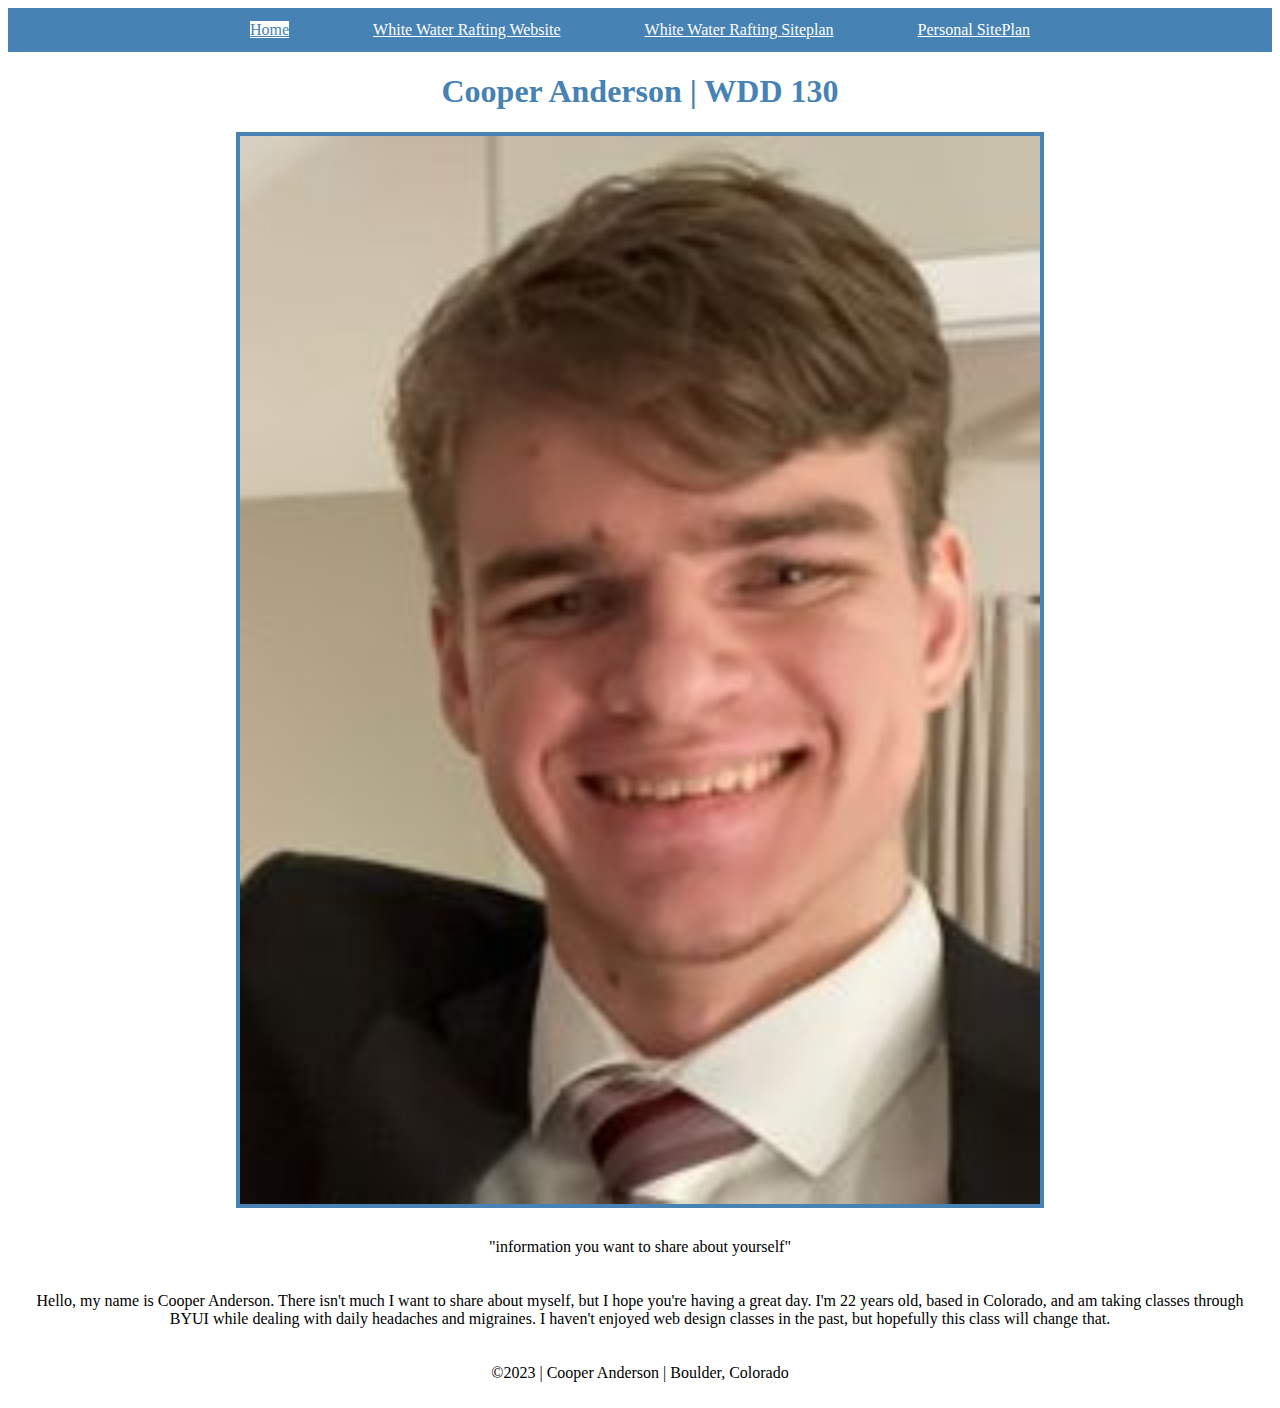
<file: index.html>
<!DOCTYPE html>
<html lang="en-US">
    <head>
        <meta charset="utf-8">
        <meta name="viewport" content="width=device-width, initial-scale=1.0">
        <link rel="stylesheet" href="css/style.css" />
        <title>Cooper Anderson | WDD 130</title>
    </head>
    <body>
        <header>
            <nav>
                <a id="active" href="#">Home</a>
                <a href="wwr/">White Water Rafting Website</a>
                <a href="wwr/site-plan-rafting.html">White Water Rafting Siteplan</a>
                <a href="best-2022/site-plan.html">Personal SitePlan</a>
            </nav>
        </header>
        <main>
            <h1>Cooper Anderson | WDD 130</h1>
            <img src="images/profile.jpg" alt="Cooper Anderson" width="200">
            <p>
                "information you want to share about yourself"
            </p>
            <p>
                Hello, my name is Cooper Anderson. There isn't much I want to share about myself, but I hope you're having a great day. I'm 22 years old, based in Colorado, and am taking classes through BYUI while dealing with daily headaches and migraines. I haven't enjoyed web design classes in the past, but hopefully this class will change that.
            </p>
        </main>
        <footer>
            <p>
                ©2023 | Cooper Anderson | Boulder, Colorado 
            </p>
        </footer>
    </body>
</html>
</file>
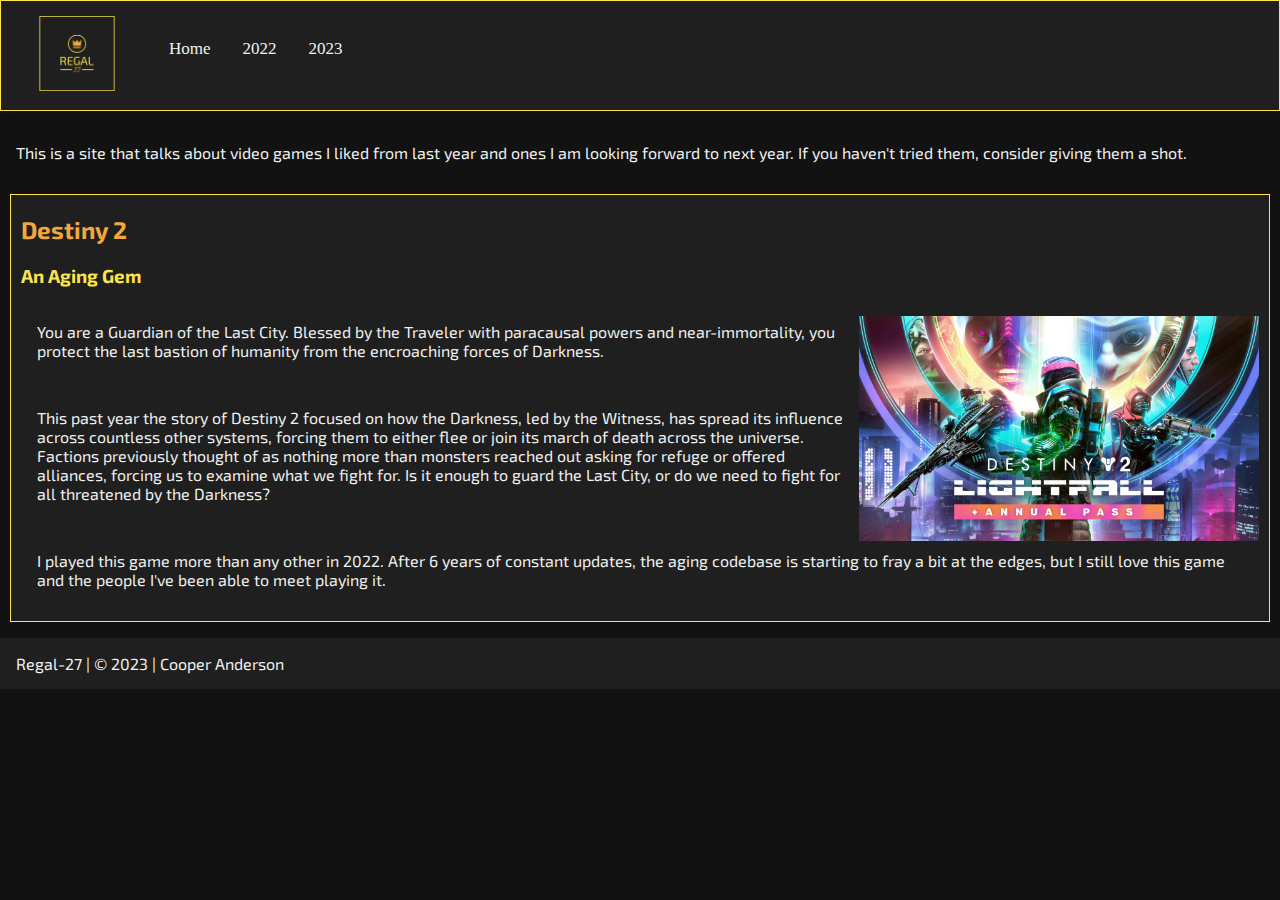
<file: best-2022/index.html>
<!DOCTYPE html>
<html lang="en-us">
  <head>
    <meta charset="utf-8">
    <title>Main Page</title>
    <link type="text/css" rel="stylesheet" href="styles/style.css">
  </head>
<body>
    <div id="content">
    <header>
        <nav>
            <a id="logo_link" href="index.html">
                <img class="logo" src="images/regal-lowres.png" alt="Home">
            </a>
            <a href="#">Home</a>
            <a href="2022.html">2022</a>
            <a href="2023.html">2023</a>
          </nav>
    </header>
    <main>
        <div id="introduction">
            <p>
                This is a site that talks about video games I liked from last year and ones I am looking forward to next year. If you haven't tried them, consider giving them a shot.
            </p>
        </div>
        <section class="feature">
            <h2>Destiny 2</h2>
            <h3>An Aging Gem</h3>
                <img class="feature_img_odd" src="images/lightfall.jpg" alt="Destiny 2" width=400>
                <p>You are a Guardian of the Last City. Blessed by the Traveler with paracausal powers and near-immortality, you protect the last bastion of humanity from the encroaching forces of Darkness.</p>
                <p>This past year the story of Destiny 2 focused on how the Darkness, led by the Witness, has spread its influence across countless other systems, forcing them to either flee or join its march of death across the universe. Factions previously thought of as nothing more than monsters reached out asking for refuge or offered alliances, forcing us to examine what we fight for. Is it enough to guard the Last City, or do we need to fight for all threatened by the Darkness?</p>
                <p>I played this game more than any other in 2022. After 6 years of constant updates, the aging codebase is starting to fray a bit at the edges, but I still love this game and the people I've been able to meet playing it.</p>
                <span class="clear"></span>
        </section>
    </main>
    <footer>
        <p>Regal-27 | &copy; 2023 | Cooper Anderson</p>
    </footer>
    </div>
</body>
  </html>
</file>
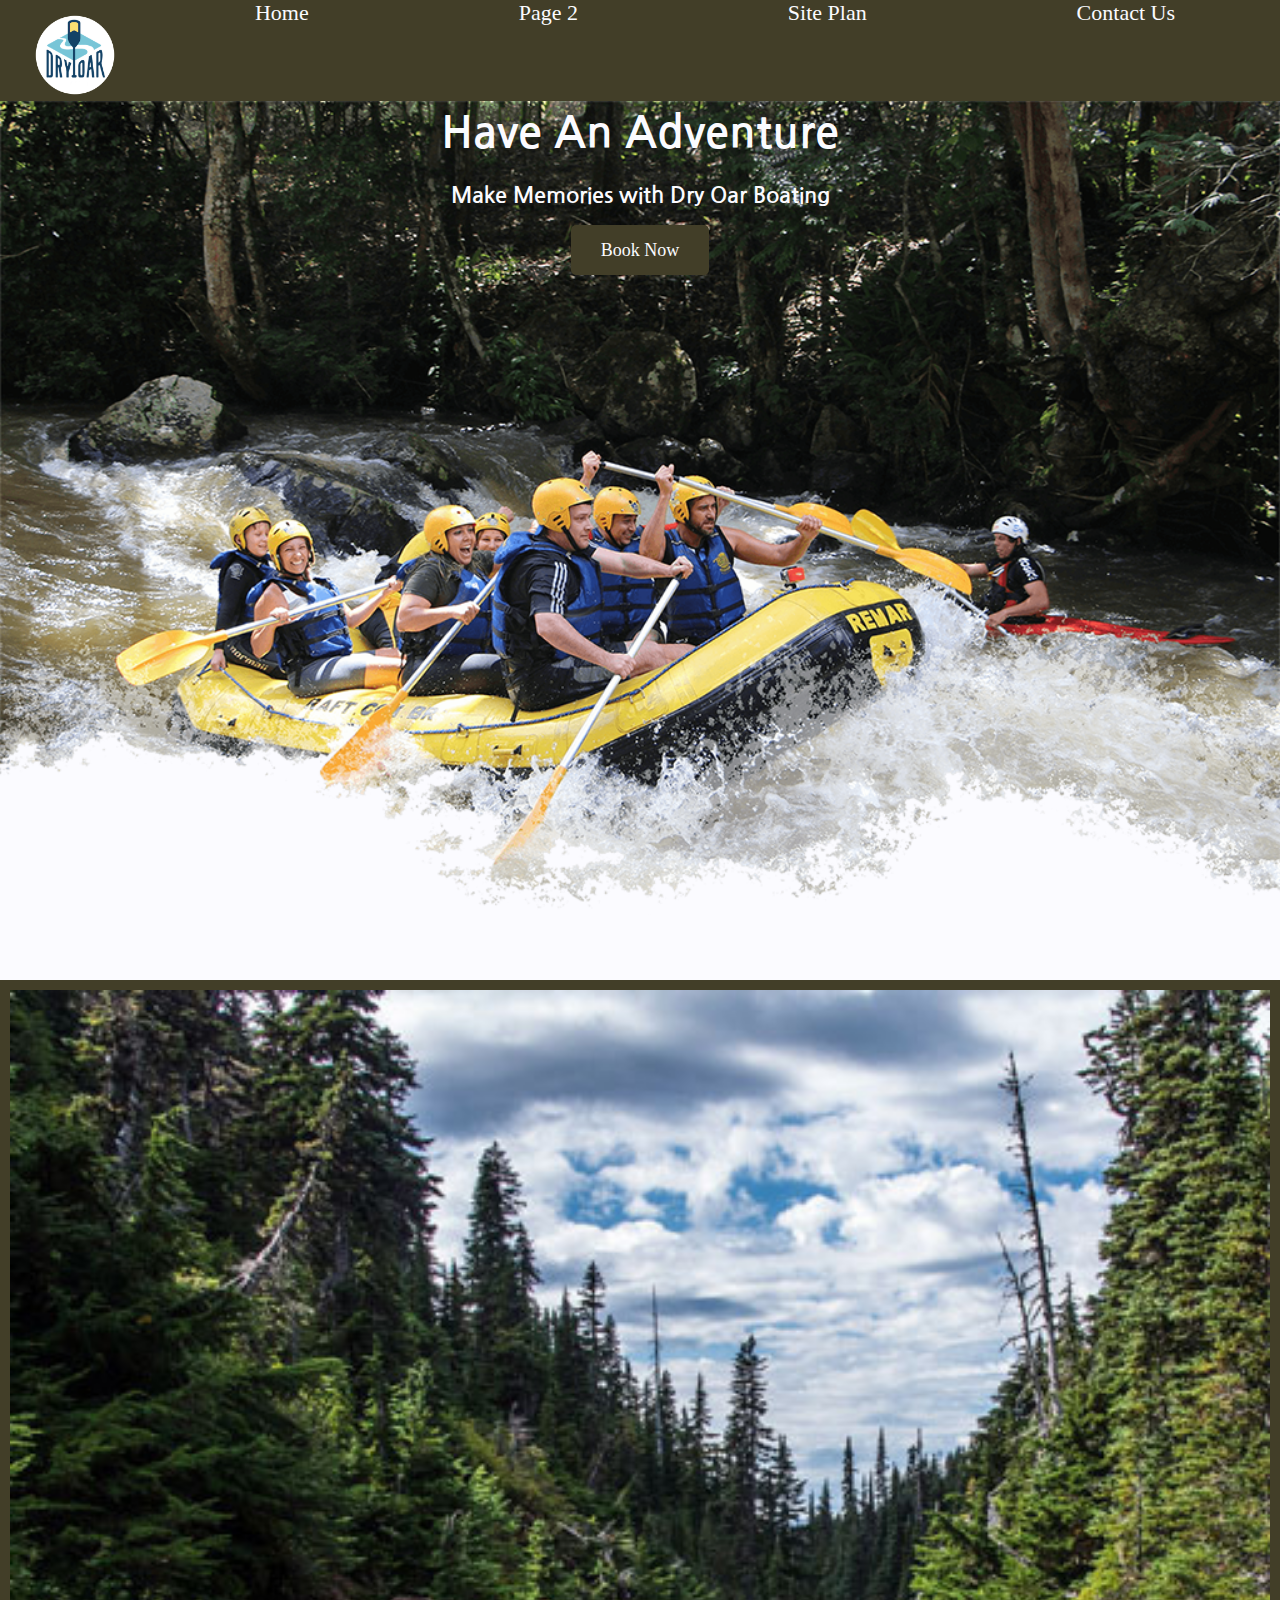
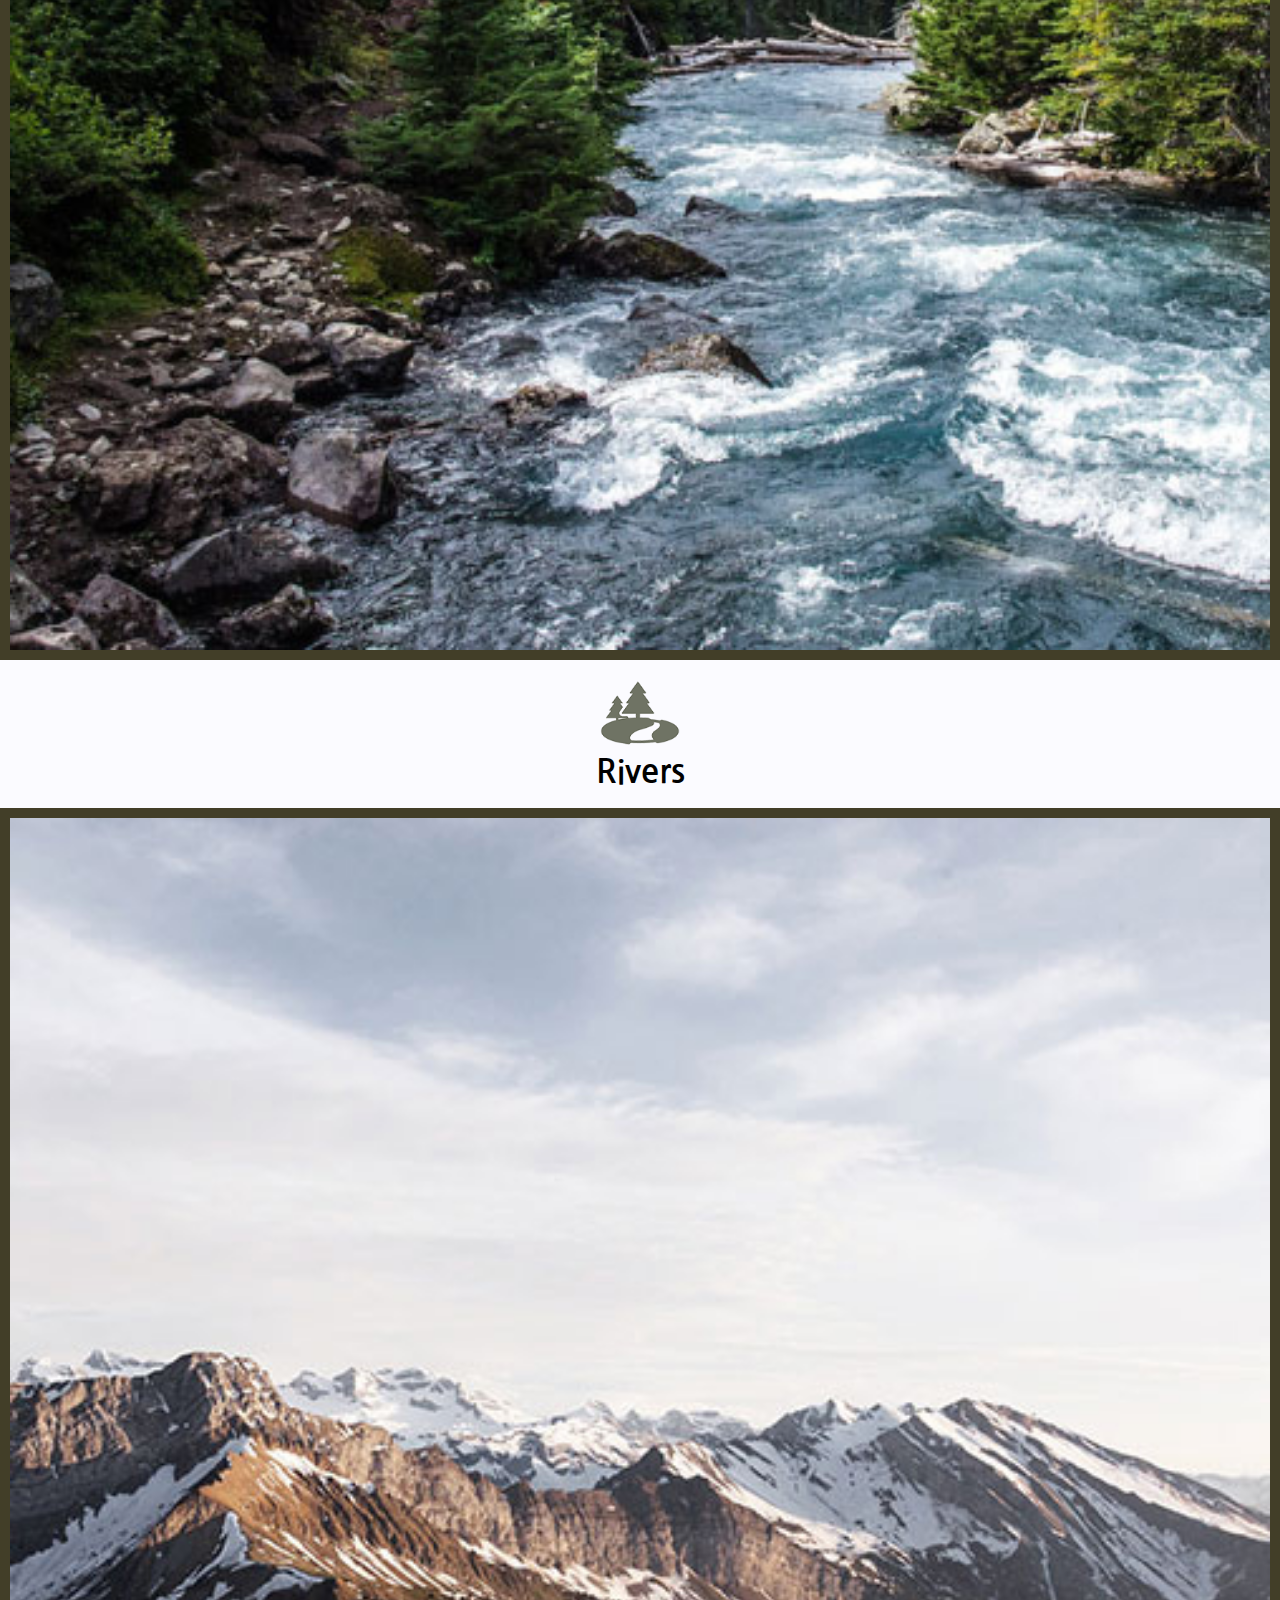
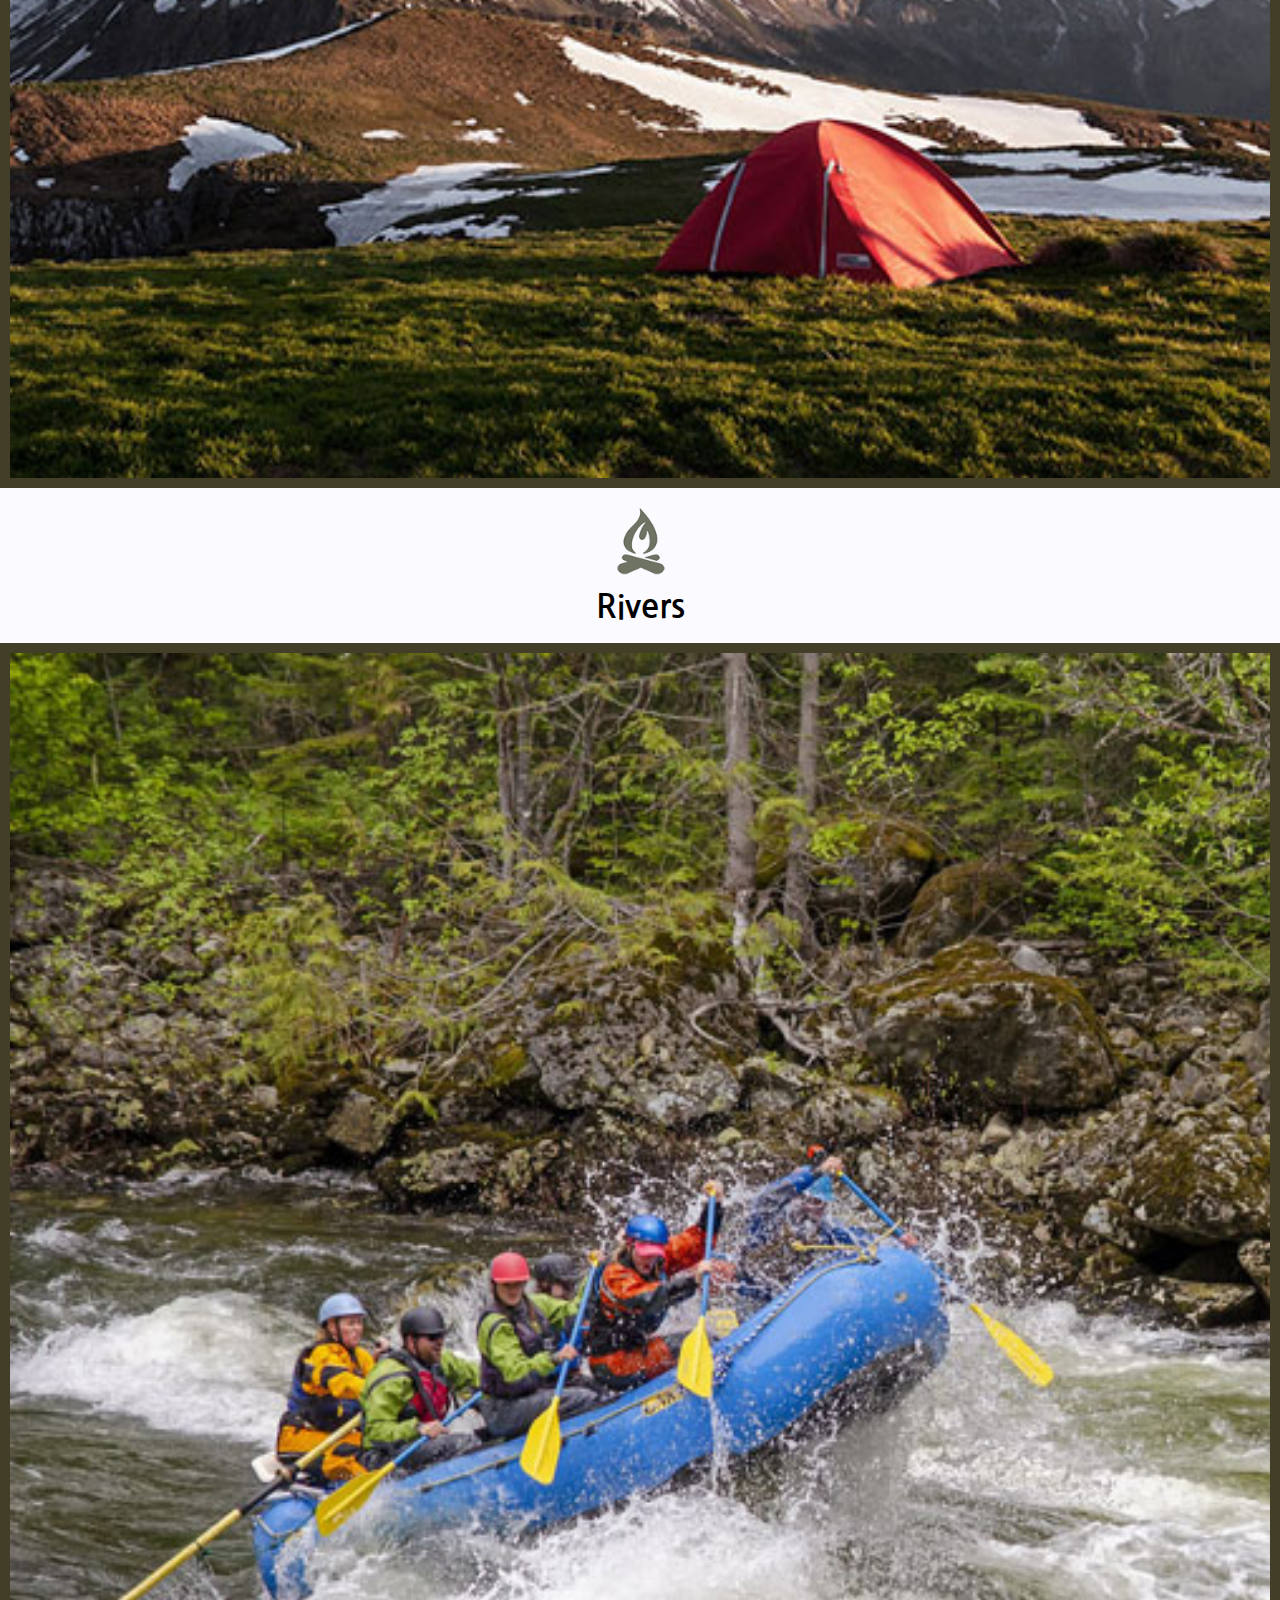
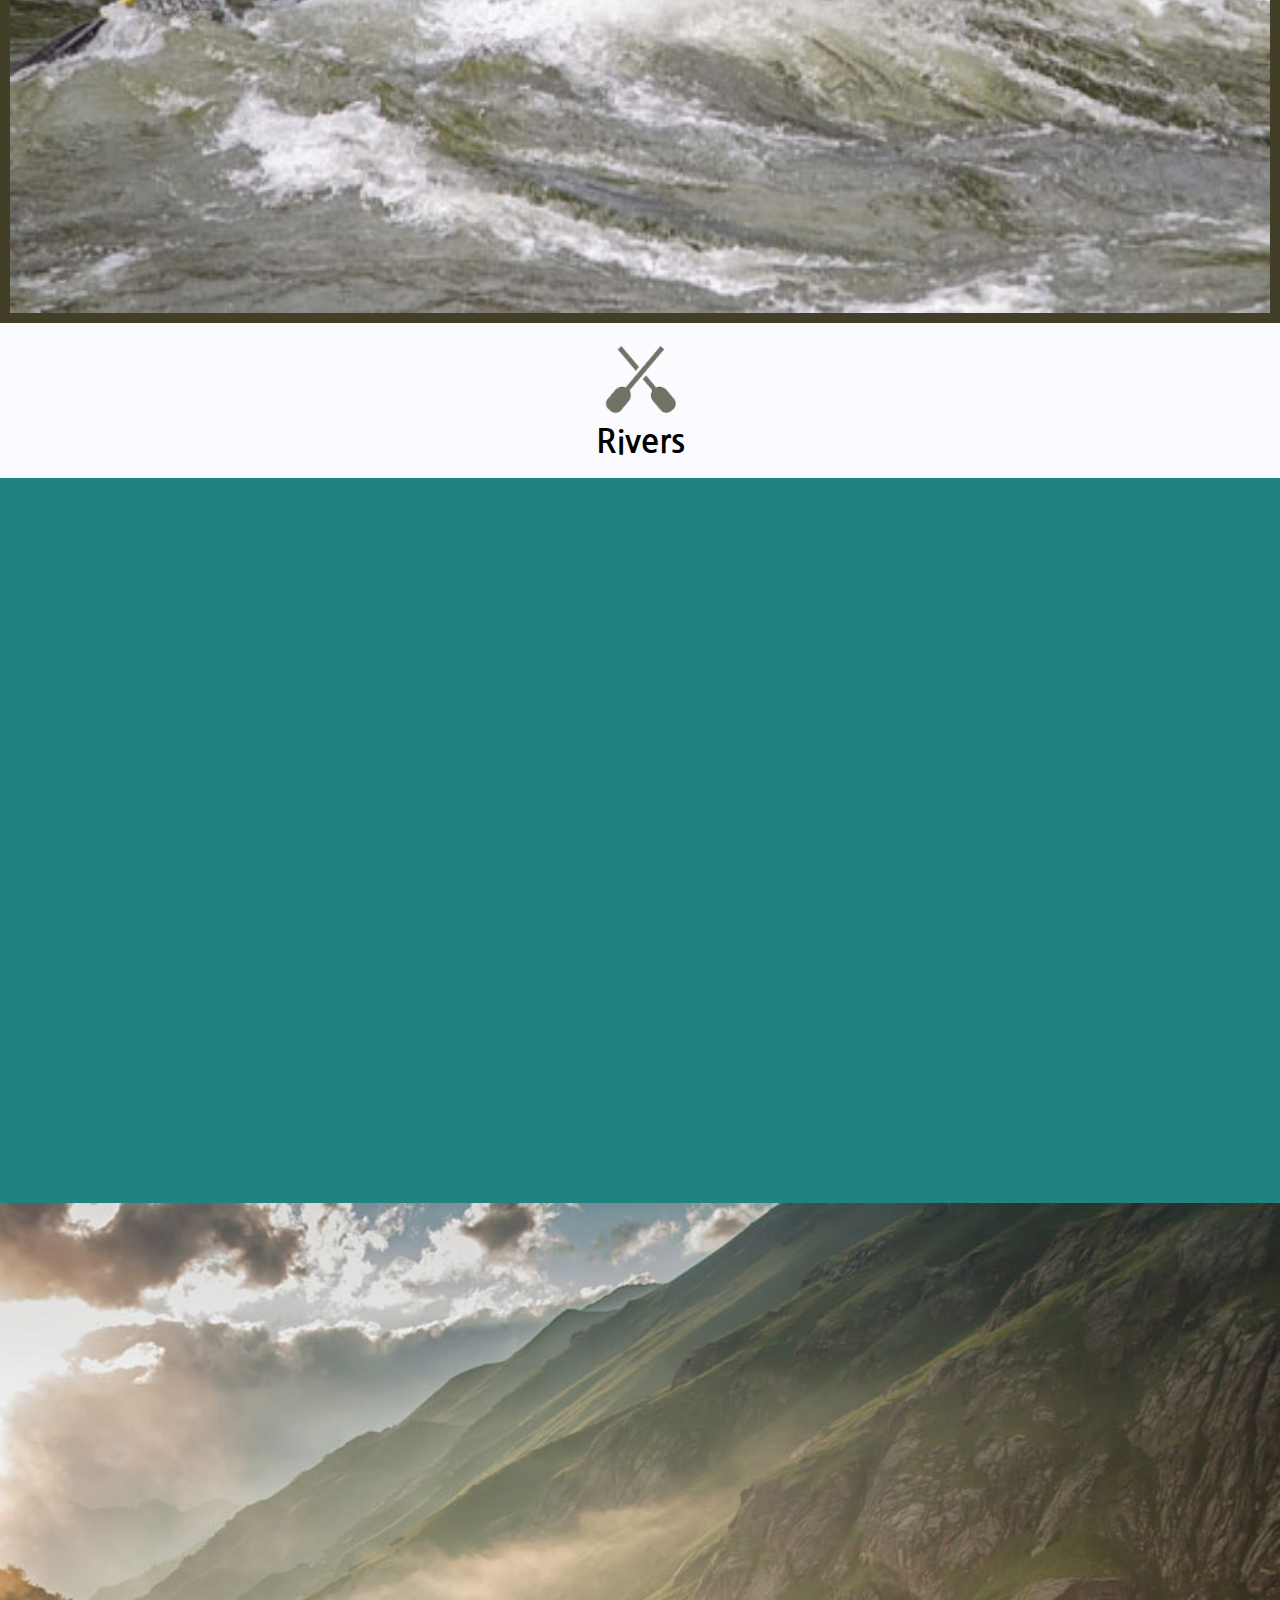
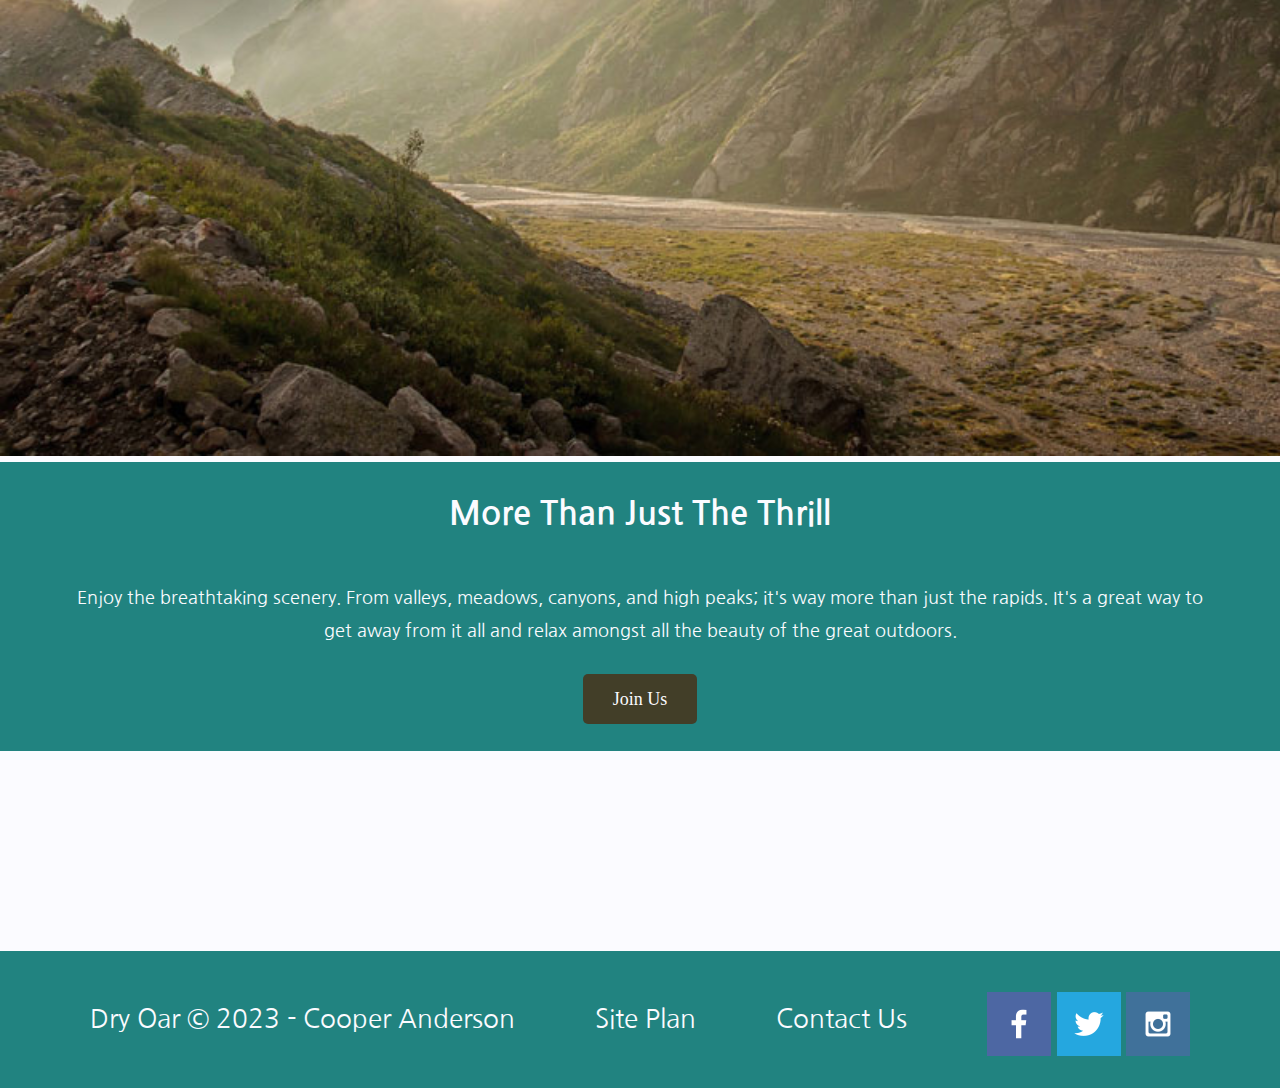
<file: wwr/index.html>
<!DOCTYPE html>
<html lang="en">
<head>
    <meta charset="UTF-8">
    <meta name="viewport" content="width=device-width, initial-scale=1.0">
    <title>Whitewater Rafting Vacations | Dry Oar Boating | Home</title>
    <link rel="stylesheet" href="styles/style.css">
</head>
    <body>
        <div id="content">
            <header>
                <a id="logo_link" href="index.html">
                    <img class="logo" src="images/logo.png" alt="Dry Oar Boating Logo">
                </a>
                <nav>
                    <a href="index.html">Home</a>
                    <a href="#">Page 2</a>
                    <a href="site-plan-rafting.html">Site Plan</a>
                    <a href="contact-us.html">Contact Us</a>
                </nav>
            </header>
            <div id="hero">
                <div id="hero-box">
                    <img id="hero-img" src="images/hero.png" alt="White Water Rafters">
                </div>
                <section id="hero-msg">
                    <h1 class="home-title">Have An Adventure</h1>
                    <h4>Make Memories with Dry Oar Boating</h4>
                    <div class="button-box">
                        <a class="contact" href="contact-us.html">Book Now</a>
                    </div>
                </section>
            </div>
            <main id="home-grid">
                <section class="rivers-card">
                    <img class="card-img" src="images/rivers.jpg" alt="forest surrounding river">
                    <img class="icon" src="images/river_icon.png" alt="river icon">
                    <h2>Rivers</h2>
                </section>
                <section class="camping-card">
                    <img class="card-img" src="images/camping.jpg" alt="tent">
                    <img class="icon" src="images/fire_icon.png" alt="river icon">
                    <h2>Rivers</h2>
                </section>
                <section class="rapids-card">
                    <img class="card-img" src="images/rapids.jpg" alt="rapids in a river">
                    <img class="icon" src="images/oars.png" alt="river icon">
                    <h2>Rivers</h2>
                </section>
                <div id="background"></div>
                <img class="mountains" src="images/mountains.jpg" alt="mountains">
                <section class="msg">
                    <h2>More Than Just The Thrill</h2>
                    <p>Enjoy the breathtaking scenery. From valleys, meadows, canyons, and high peaks; it's way more than just the rapids. It's a great way to get away from it all and relax amongst all the beauty of the great outdoors.</p>
                    <a class="join" href="rivers.html">Join Us</a>
                </section>
            </main>
            <footer>
                <p>Dry Oar &copy; 2023 - Cooper Anderson</p>
                <p><a href="site-plan-rafting.html">Site Plan</a></p>
                <p><a href="contact-us.html">Contact Us</a></p>
                <div class="social">
                    <a href="https://facebook.com" target="_blank">
                        <img src="images/facebook.png" alt="fb icon">
                    </a>
                    <a href="https://twitter.com" target="_blank">
                        <img src="images/twitter.png" alt="twitter icon">
                    </a>
                    <a href="https://instagram.com" target="_blank">
                        <img src="images/instagram.png" alt="instagram icon">
                    </a>
                </div>
            </footer>
        </div>
    </body>
</html>
</file>
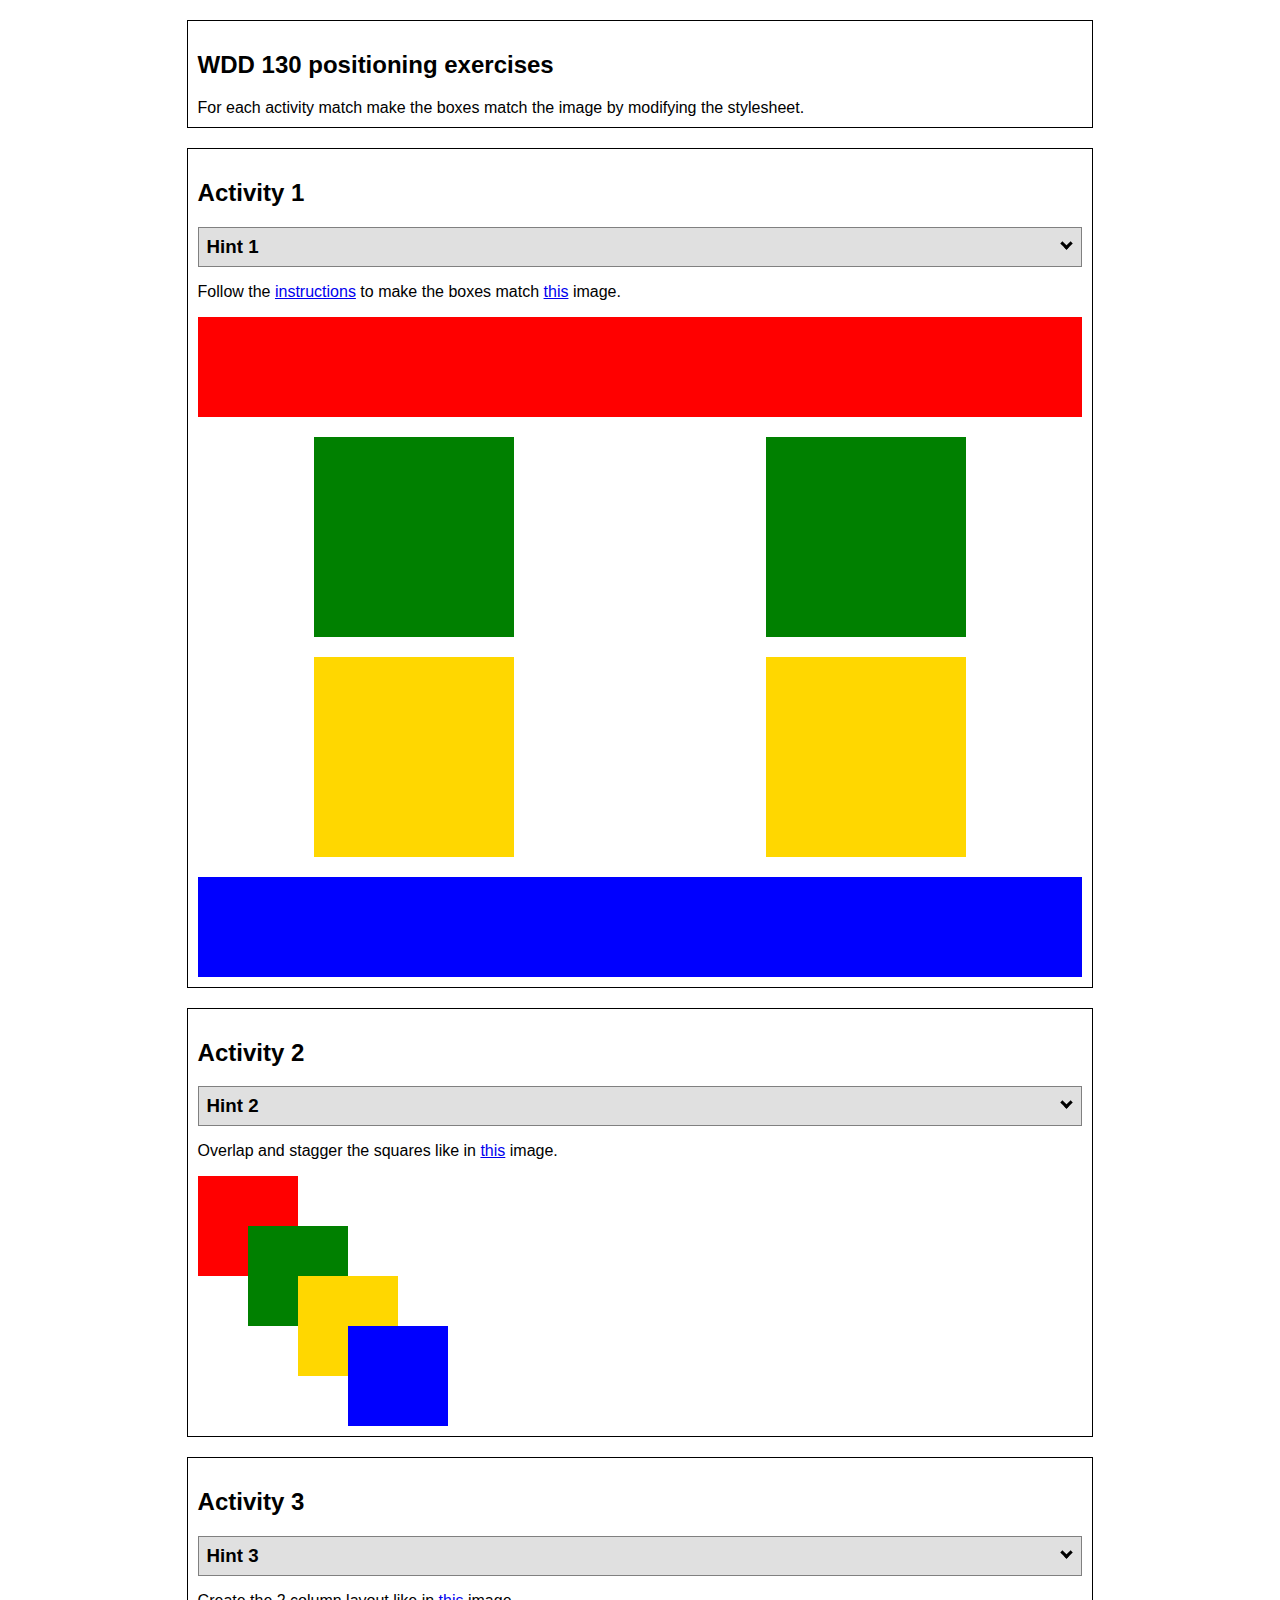
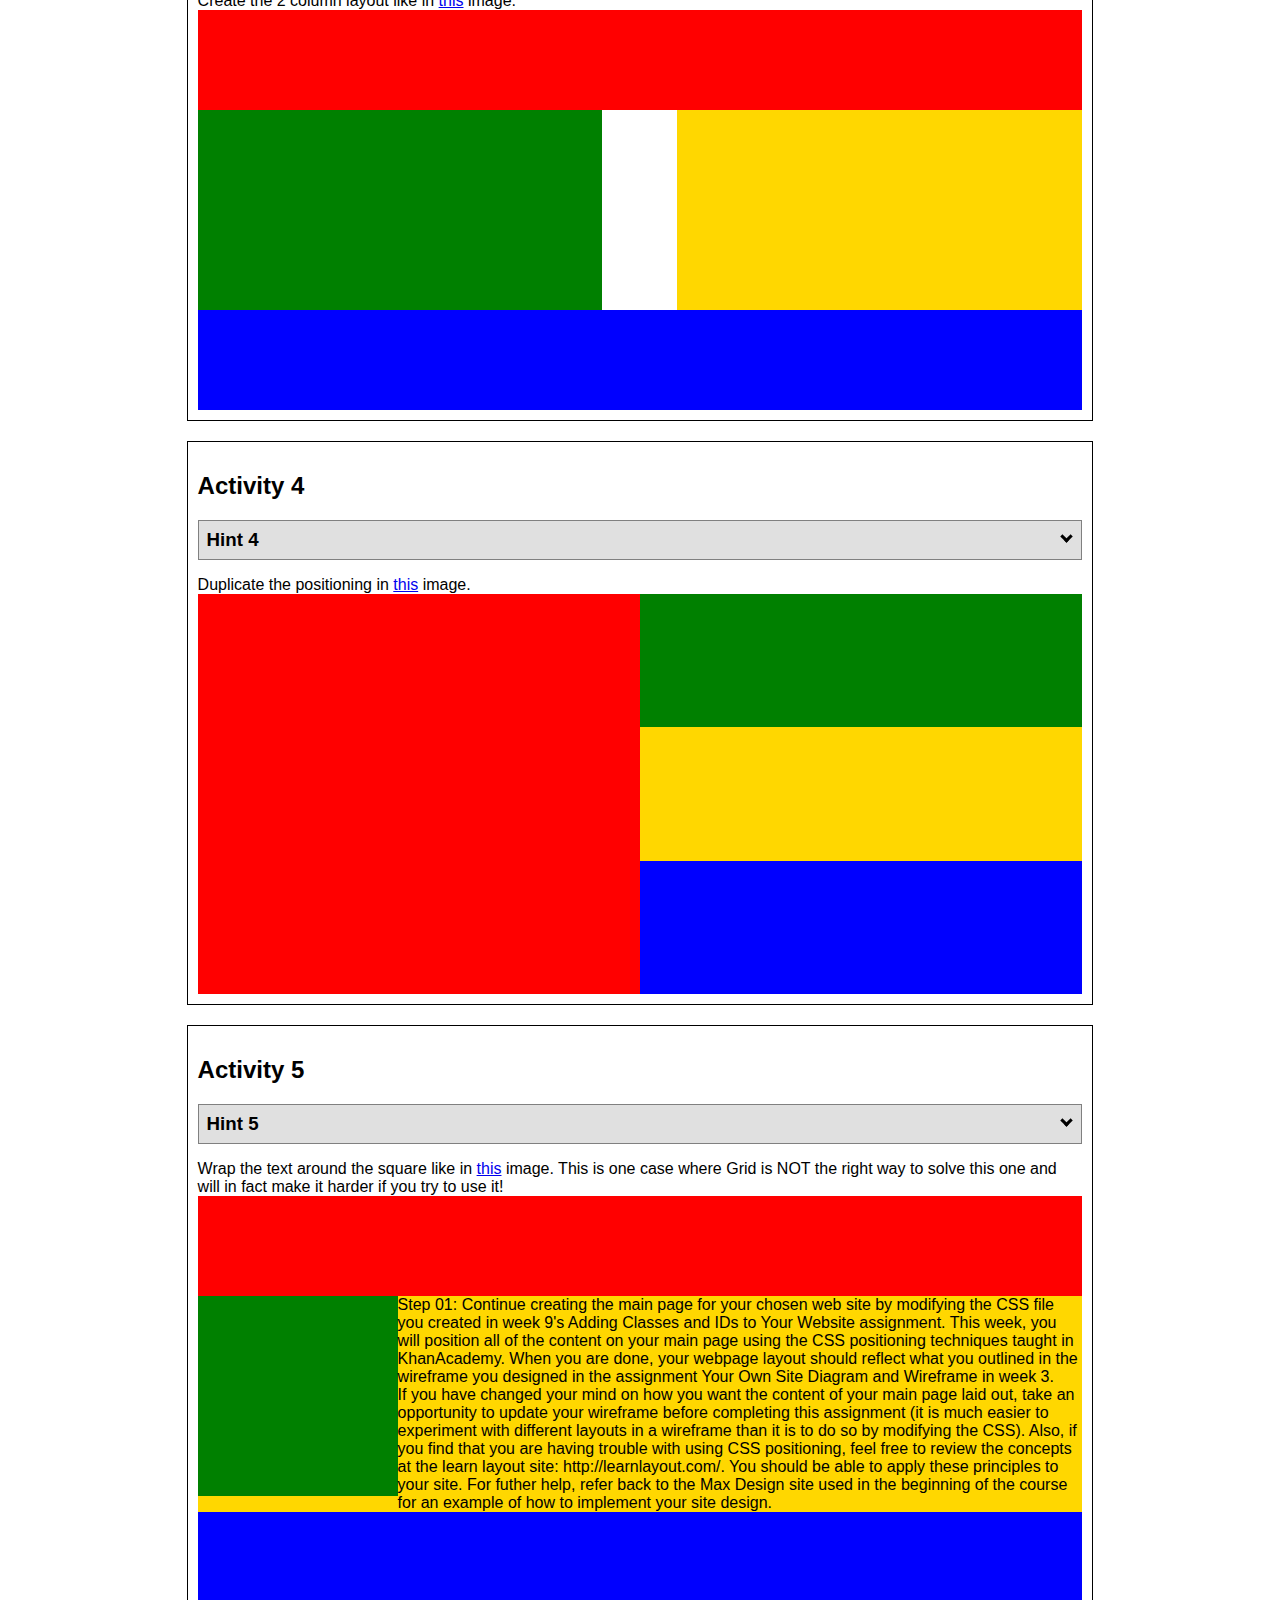
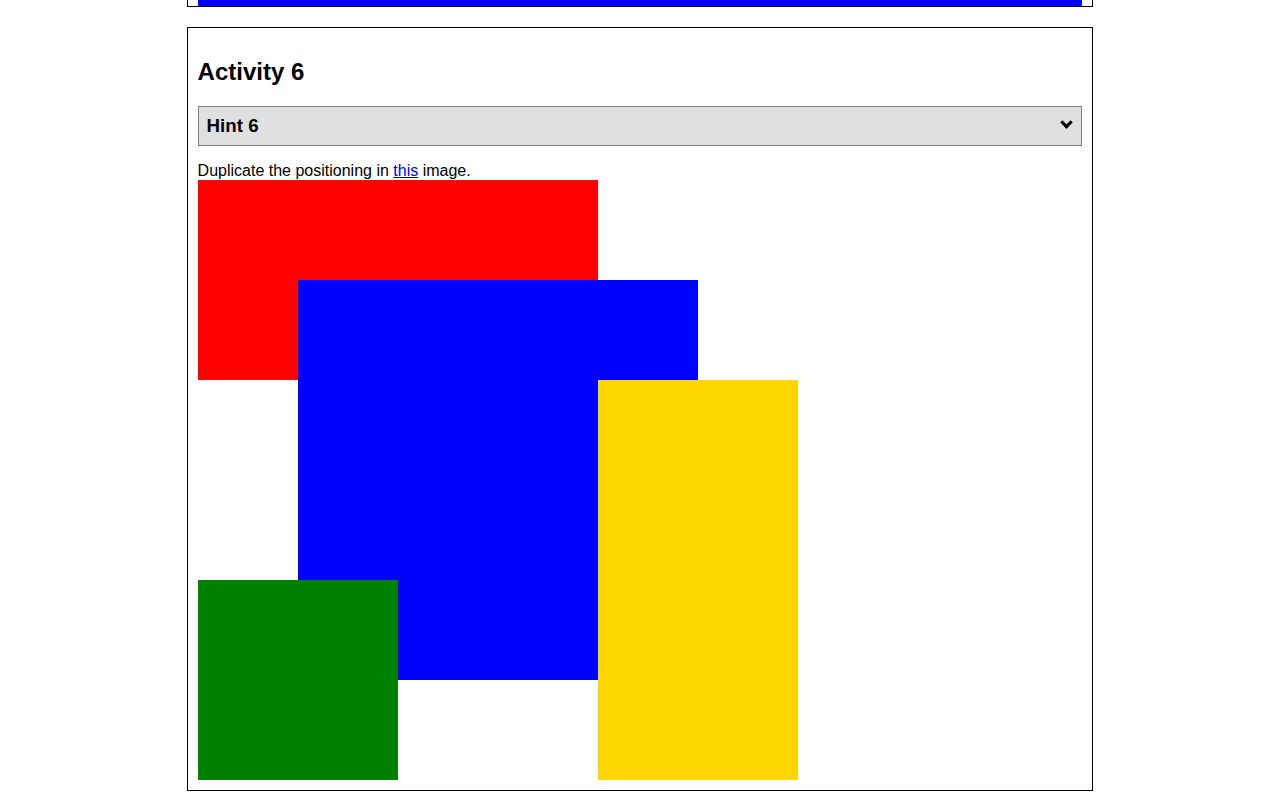
<file: positioning.html>
<!DOCTYPE html>
<html lang="en">
  <head>
    <!-- HTML - Name: positioning.html -->
    <title>Positioning Activity</title>
    <link rel="stylesheet" type="text/css" href="positionstyles.css" />
  </head>
  <body>
    <div class="activity">
      <h2>WDD 130 positioning exercises</h2>
      For each activity match make the boxes match the image by modifying the stylesheet.</div>
    <div class="activity">
      <h2>Activity 1</h2>
      <section class="hint"><input type="checkbox" ><i></i> <h3>Hint 1</h3><div><p>Check out the <a href="https://byui-wdd.github.io/wdd130/activities/w06-css-positioning.html" target="_blank">activity instructions</a> in Ilearn!</p></div></section>
      <p>Follow the <a href="https://byui-wdd.github.io/wdd130/activities/w06-css-positioning.html" target="_blank">instructions</a> to make the boxes match  <a href="https://byui-wdd.github.io/wdd130/images/example1.png" target="_blank">this</a> image.</p>
      <div class="content1" >
        <div class="red1" ></div>
        <div class="green1" ></div>
        <div class="green1" ></div>
        <div class="yellow1"></div>
        <div class="yellow1"></div>
        <div class="blue1"></div>
      </div>
    </div>
    <div class="activity">
      <h2>Activity 2</h2>
      <section class="hint"><input type="checkbox" > <h3>Hint 2</h3><i></i><div>
      <ul>
      <li>grid-template-columns: 50px 50px 50px 50px 50px </li></ul></div></section>
      <p>Overlap and stagger the squares like in <a href="https://byui-wdd.github.io/wdd130/images/example2.png" target="_blank">this</a> image.</p>
      <div class="content2" >
        <div class="red2" ></div>
        <div class="green2" ></div>
        <div class="yellow2"></div>
        <div class="blue2"></div>
      </div>
    </div>
    <div class="activity">
      <h2>Activity 3</h2>
      <section class="hint"><input type="checkbox" > <h3>Hint 3</h3><i></i><div><p>This one is going to be best solved with CSS Grid. Remember to make the boxes the right width first...then start moving them around. </p><h4>Properties used:</h4><ul><li>display:grid;</li><li>grid-template-columns:</li><li>grid-column-gap:</li>
        <li>grid-column:</li>  </ul></div></section>
      Create the 2 column layout like in <a href="https://byui-wdd.github.io/wdd130/images/example3.png" target="_blank">this</a>  image.
      <div class="content3" >
        <div class="red3" ></div>
        <div class="green3" ></div>
        <div class="yellow3"></div>
        <div class="blue3"></div>
      </div>
    </div>
    <div class="activity">
      <h2>Activity 4</h2>
      <section class="hint"><input type="checkbox" > <h3>Hint 4</h3><i></i><div><p>For the others we have been primarily concerned with width. For this one you will need to adjust height as well. </p><h4>Properties used:</h4><ul><li>display:grid;</li><li>grid-template-columns:</li><li>grid-row:</li></ul></div></section>
      Duplicate the positioning in <a href="https://byui-wdd.github.io/wdd130/images/example4.png" target="_blank">this</a> image. 
      <div class="content4" >
        <div class="red4" ></div>
        <div class="green4" ></div>
        <div class="yellow4"></div>
        <div class="blue4"></div>
      </div>
    </div>

    <div class="activity">
      <h2>Activity 5</h2>
      <section class="hint"><input type="checkbox" > <h3>Hint 5</h3><i></i><div><p>Grid is <strong>not</strong> the right way to do this.  In fact there is only one way to really do that...and that is with float. Remember that we float the thing we want the text to wrap around.  Also remember to start by making all the shapes the right size and shape.</p><h4>Properties used:</h4><ul><li>float: left;</li></ul></div></section>
      Wrap the text around the square like in <a href="https://byui-wdd.github.io/wdd130/images/example5.png" target="_blank">this</a> image. This is one case where Grid is NOT the right way to solve this one and will in fact make it harder if you try to use it!
      <div class="content5" >
        <div class="red5" ></div>
        <div class="green5" ></div>
        <div class="yellow5">Step 01: Continue creating the main page for your chosen web site by modifying the CSS file you created in week 9's Adding Classes and IDs to Your Website assignment. This week, you will position all of the content on your main page using the CSS positioning techniques taught in KhanAcademy. When you are done, your webpage layout should reflect what you outlined in the wireframe you designed in the assignment Your Own Site Diagram and Wireframe in week 3. <br />
          If you have changed your mind on how you want the content of your main page laid out, take an opportunity to update your wireframe before completing this assignment (it is much easier to experiment with different layouts in a wireframe than it is to do so by modifying the CSS). Also, if you find that you are having trouble with using CSS positioning, feel free to review the concepts at the learn layout site: http://learnlayout.com/. You should be able to apply these principles to your site. For futher help, refer back to the Max Design site used in the beginning of the course for an example of how to implement your site design.</div>
        <div class="blue5"></div>
      </div>
    </div>
    <div class="activity">
      <h2>Activity 6</h2>
      <section class="hint"><input type="checkbox" > <h3>Hint 6</h3><i></i><div><p>This one is all about visualizing the grid behind the layout. If you are having a hard time doing that first: all the sizes are even multiples of 100, and second here is another example with the lines drawn: <a href="https://byui-wdd.github.io/wdd130/images/example6-hint.png" target="_blank">example 6 with lines</a>. For this one you will find it easiest if you use px for the column width. You can also use <kbd>z-index</kbd> to control the element layering.    </p><h4>Properties used:</h4><ul><li>display:grid;</li><li>grid-template-columns:</li><li>grid-column:</li><li>grid-row:</li><li><a href="https://www.w3schools.com/cssref/pr_pos_z-index.asp" target="_blank">z-index:</a></li></ul></div></section>
      Duplicate the positioning in <a href="https://byui-wdd.github.io/wdd130/images/example6.png" target="_blank">this</a> image.
      <div class="content6" >
        <div class="red6" ></div>
        <div class="green6" ></div>
        <div class="yellow6"></div>
        <div class="blue6"></div>
      </div>
    </div>
  </body>
</html>
</file>
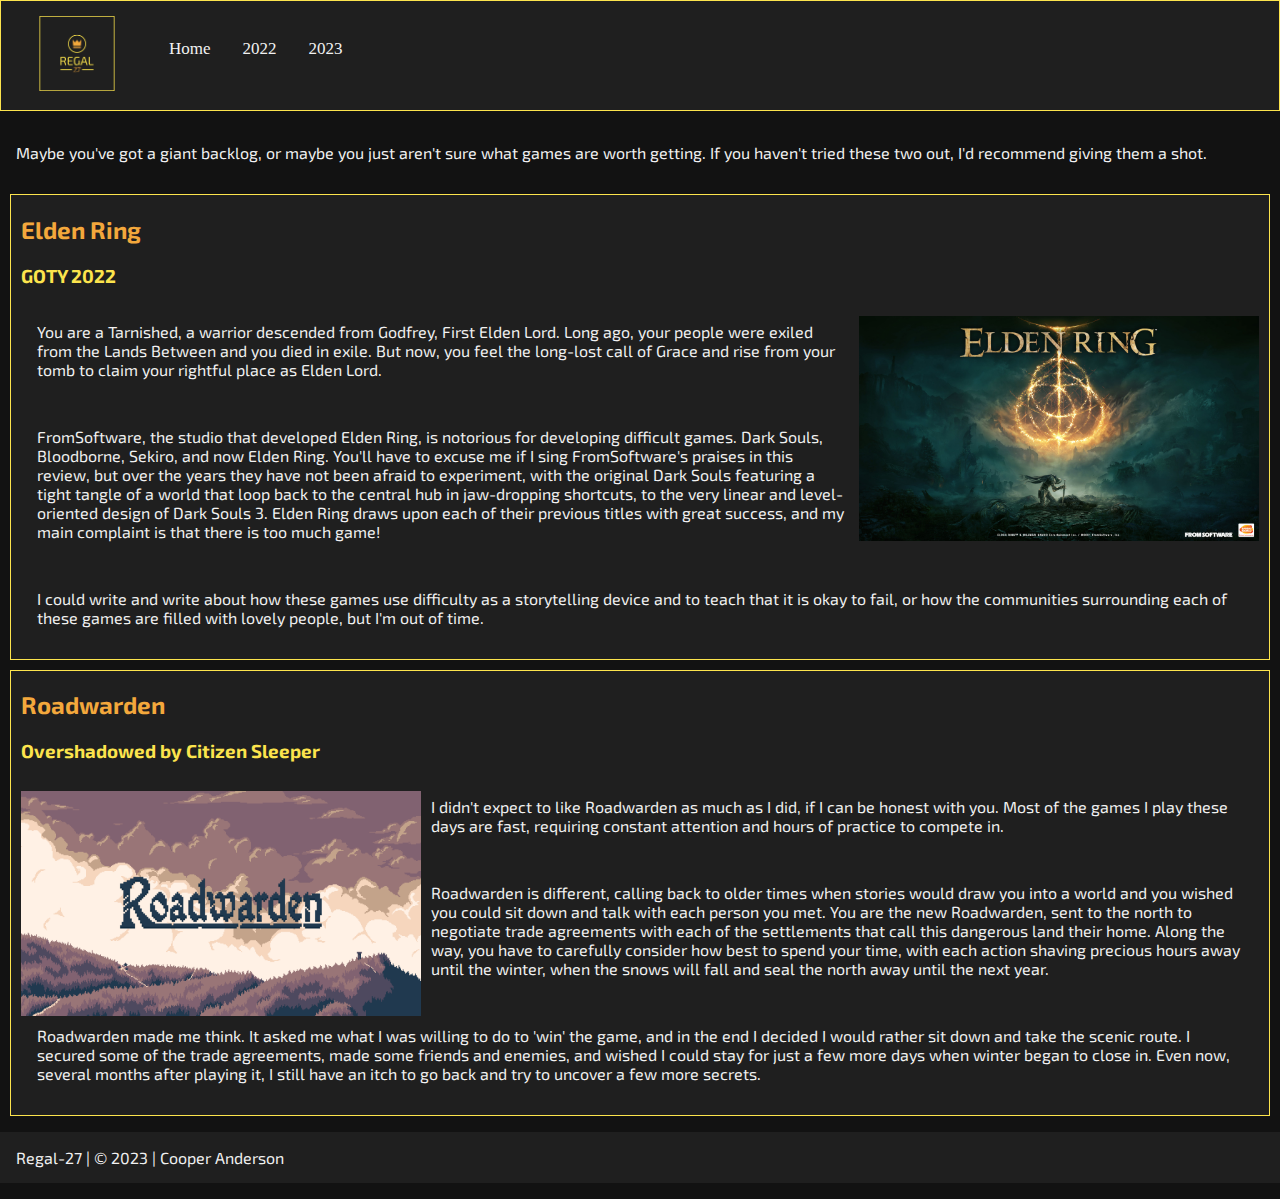
<file: best-2022/2022.html>
<!DOCTYPE html>
<html lang="en-us">
  <head>
    <meta charset="utf-8">
    <title>2022</title>
    <link type="text/css" rel="stylesheet" href="styles/style.css">
  </head>
<body>
    <div id="content">
    <header>
        <nav>
            <a id="logo_link" href="index.html">
                <img class="logo" src="images/regal-lowres.png" alt="Home">
            </a>
            <a href="index.html">Home</a>
            <a href="#">2022</a>
            <a href="2023.html">2023</a>
          </nav>
    </header>
    <main>
        <div id="introduction">
            <p>
                Maybe you've got a giant backlog, or maybe you just aren't sure what games are worth getting. If you haven't tried these two out, I'd recommend giving them a shot.
            </p>
        </div>
        <section class="feature">
            <h2>Elden Ring</h2>
            <h3>GOTY 2022</h3>
                <img class="feature_img_odd" src="images/elden_ring.jpg" alt="Elden Ring" width=400>
                <p>You are a Tarnished, a warrior descended from Godfrey, First Elden Lord. Long ago, your people were exiled from the Lands Between and you died in exile. But now, you feel the long-lost call of Grace and rise from your tomb to claim your rightful place as Elden Lord.</p>
                <p>FromSoftware, the studio that developed Elden Ring, is notorious for developing difficult games. Dark Souls, Bloodborne, Sekiro, and now Elden Ring. You'll have to excuse me if I sing FromSoftware's praises in this review, but over the years they have not been afraid to experiment, with the original Dark Souls featuring a tight tangle of a world that loop back to the central hub in jaw-dropping shortcuts, to the very linear and level-oriented design of Dark Souls 3. Elden Ring draws upon each of their previous titles with great success, and my main complaint is that there is too much game!</p>
                <p>I could write and write about how these games use difficulty as a storytelling device and to teach that it is okay to fail, or how the communities surrounding each of these games are filled with lovely people, but I'm out of time.</p>
                <span class="clear"></span>
        </section>
        <section class="feature">
            <h2>Roadwarden</h2>
            <h3>Overshadowed by Citizen Sleeper</h3>
                <img class="feature_img_even" src="images/roadwarden.png" alt="Roadwarden" width=400>
                <p>I didn't expect to like Roadwarden as much as I did, if I can be honest with you. Most of the games I play these days are fast, requiring constant attention and hours of practice to compete in.</p>
                <p>Roadwarden is different, calling back to older times when stories would draw you into a world and you wished you could sit down and talk with each person you met. You are the new Roadwarden, sent to the north to negotiate trade agreements with each of the settlements that call this dangerous land their home. Along the way, you have to carefully consider how best to spend your time, with each action shaving precious hours away until the winter, when the snows will fall and seal the north away until the next year.</p>
                <p>Roadwarden made me think. It asked me what I was willing to do to 'win' the game, and in the end I decided I would rather sit down and take the scenic route. I secured some of the trade agreements, made some friends and enemies, and wished I could stay for just a few more days when winter began to close in. Even now, several months after playing it, I still have an itch to go back and try to uncover a few more secrets.</p>
                <span class="clear"></span>
        </section>
    </main>
    <footer>
        <p>Regal-27 | &copy; 2023 | Cooper Anderson</p>
    </footer>
    </div>
</body>
  </html>
</file>
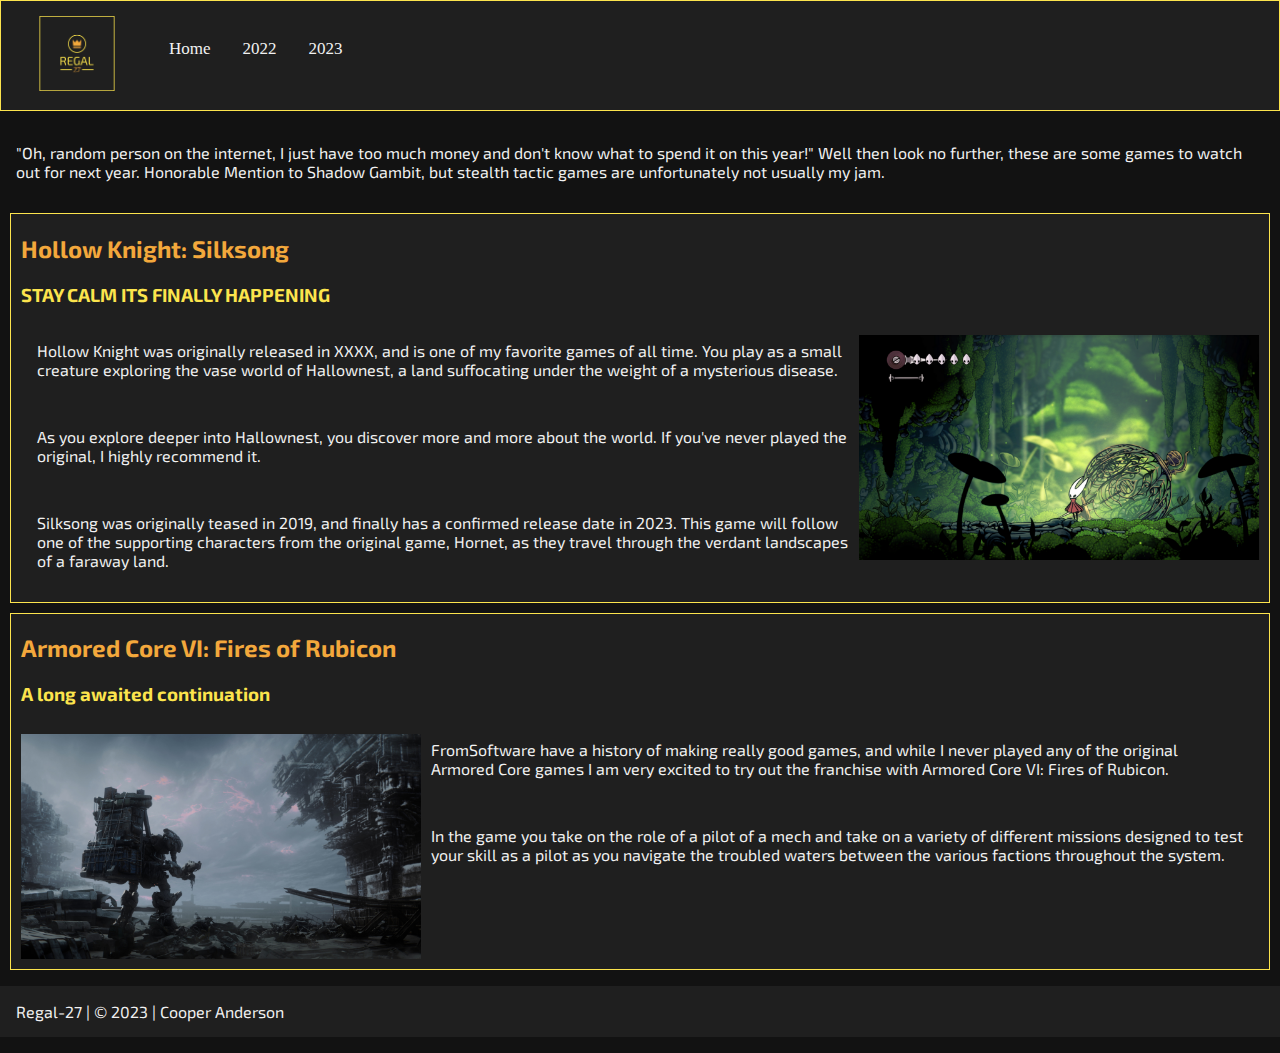
<file: best-2022/2023.html>
<!DOCTYPE html>
<html lang="en-us">
  <head>
    <meta charset="utf-8">
    <title>2023</title>
    <link type="text/css" rel="stylesheet" href="styles/style.css">
  </head>
<body>
    <div id="content">
    <header>
        <nav>
            <a id="logo_link" href="index.html">
                <img class="logo" src="images/regal-lowres.png" alt="Home">
            </a>
            <a href="index.html">Home</a>
            <a href="2022.html">2022</a>
            <a href="#">2023</a>
          </nav>
    </header>
    <main>
        <div id="introduction">
            <p>
                "Oh, random person on the internet, I just have too much money and don't know what to spend it on this year!" Well then look no further, these are some games to watch out for next year. Honorable Mention to Shadow Gambit, but stealth tactic games are unfortunately not usually my jam.
            </p>
        </div>
        <section class="feature">
            <h2>Hollow Knight: Silksong</h2>
            <h3>STAY CALM ITS FINALLY HAPPENING</h3>
                <img class="feature_img_odd" src="images/silksong.PNG" alt="Destiny 2" width=400>
                <p>Hollow Knight was originally released in XXXX, and is one of my favorite games of all time. You play as a small creature exploring the vase world of Hallownest, a land suffocating under the weight of a mysterious disease.</p>
                <p>As you explore deeper into Hallownest, you discover more and more about the world. If you've never played the original, I highly recommend it.</p>
                <p>Silksong was originally teased in 2019, and finally has a confirmed release date in 2023. This game will follow one of the supporting characters from the original game, Hornet, as they travel through the verdant landscapes of a faraway land.</p>
                <span class="clear"></span>
        </section>
        <section class="feature">
            <h2>Armored Core VI: Fires of Rubicon</h2>
            <h3>A long awaited continuation</h3>
                <img class="feature_img_even" src="images/ac_vi.jpg" alt="Roadwarden" width=400>
                <p>FromSoftware have a history of making really good games, and while I never played any of the original Armored Core games I am very excited to try out the franchise with Armored Core VI: Fires of Rubicon.</p>
                <p>In the game you take on the role of a pilot of a mech and take on a variety of different missions designed to test your skill as a pilot as you navigate the troubled waters between the various factions throughout the system.</p>
                <span class="clear"></span>
        </section>
    </main>
    <footer>
        <p>Regal-27 | &copy; 2023 | Cooper Anderson</p>
    </footer>
    </div>
</body>
  </html>
</file>
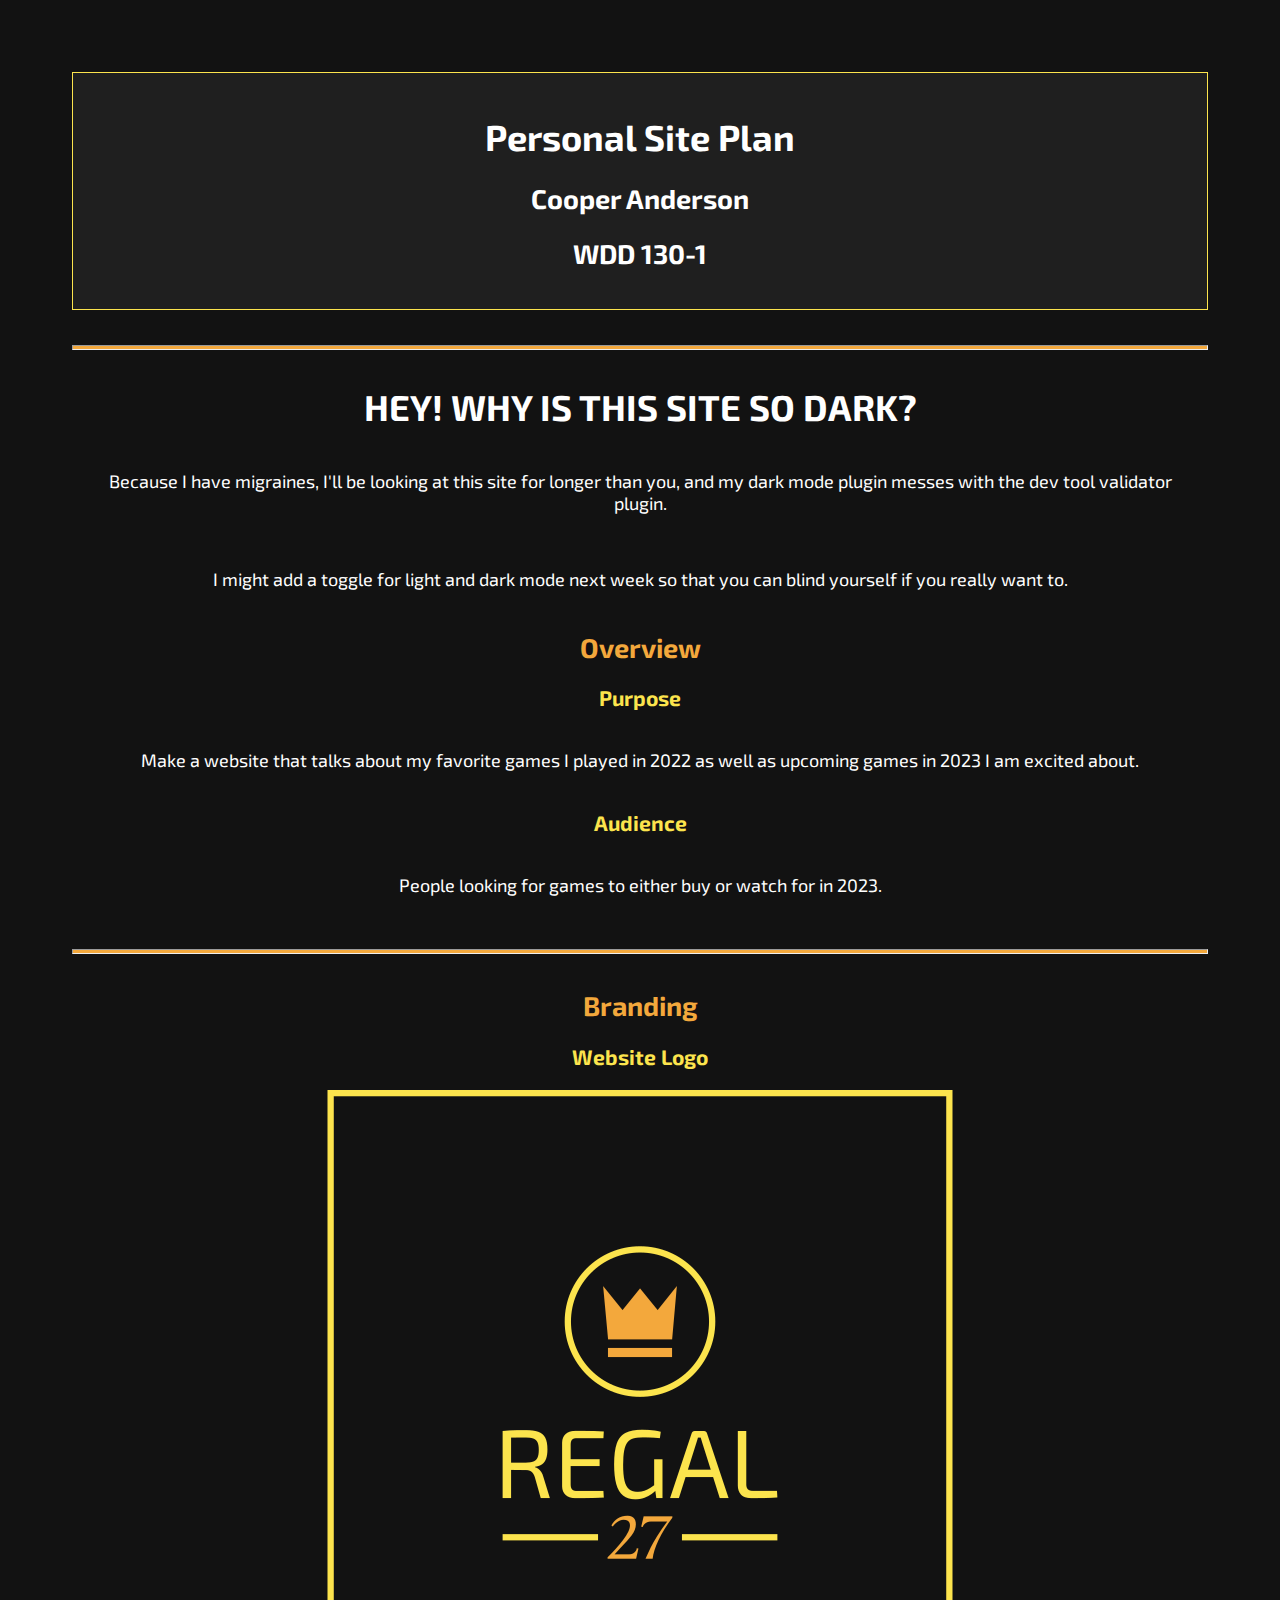
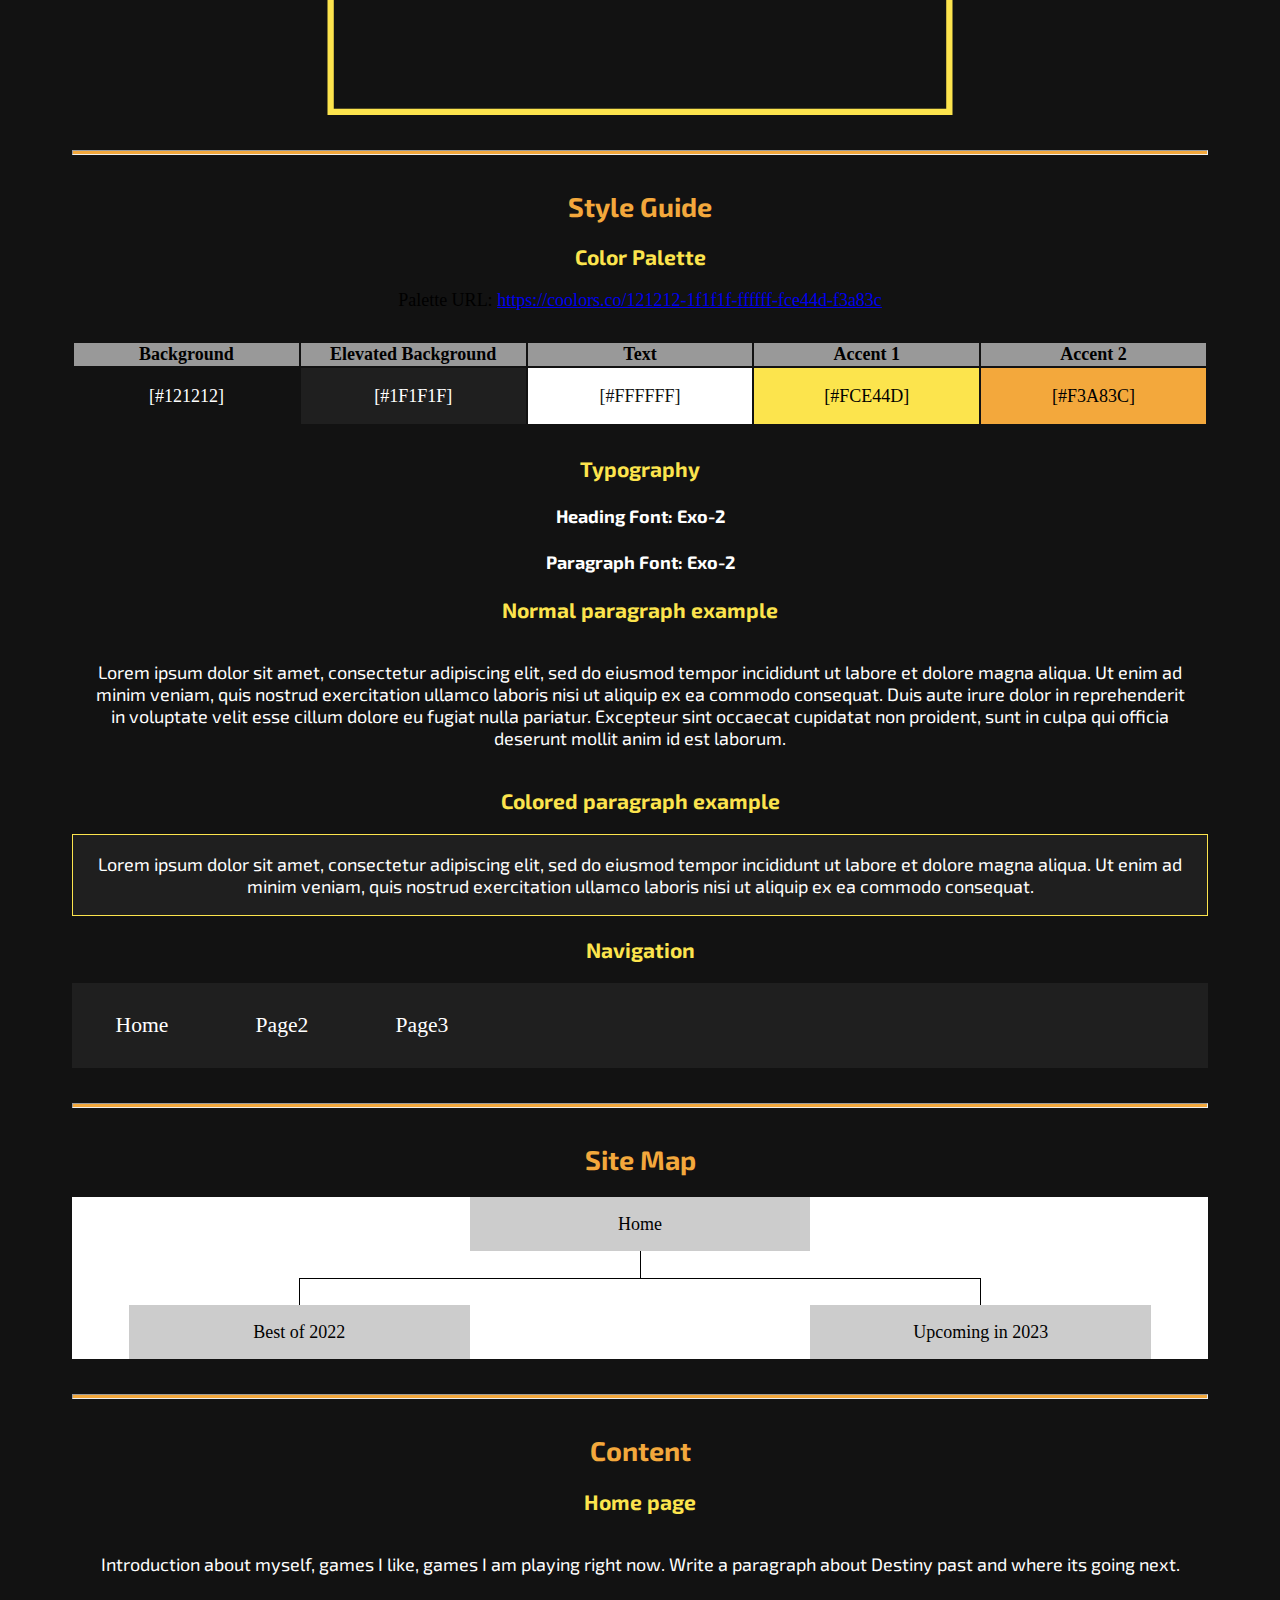
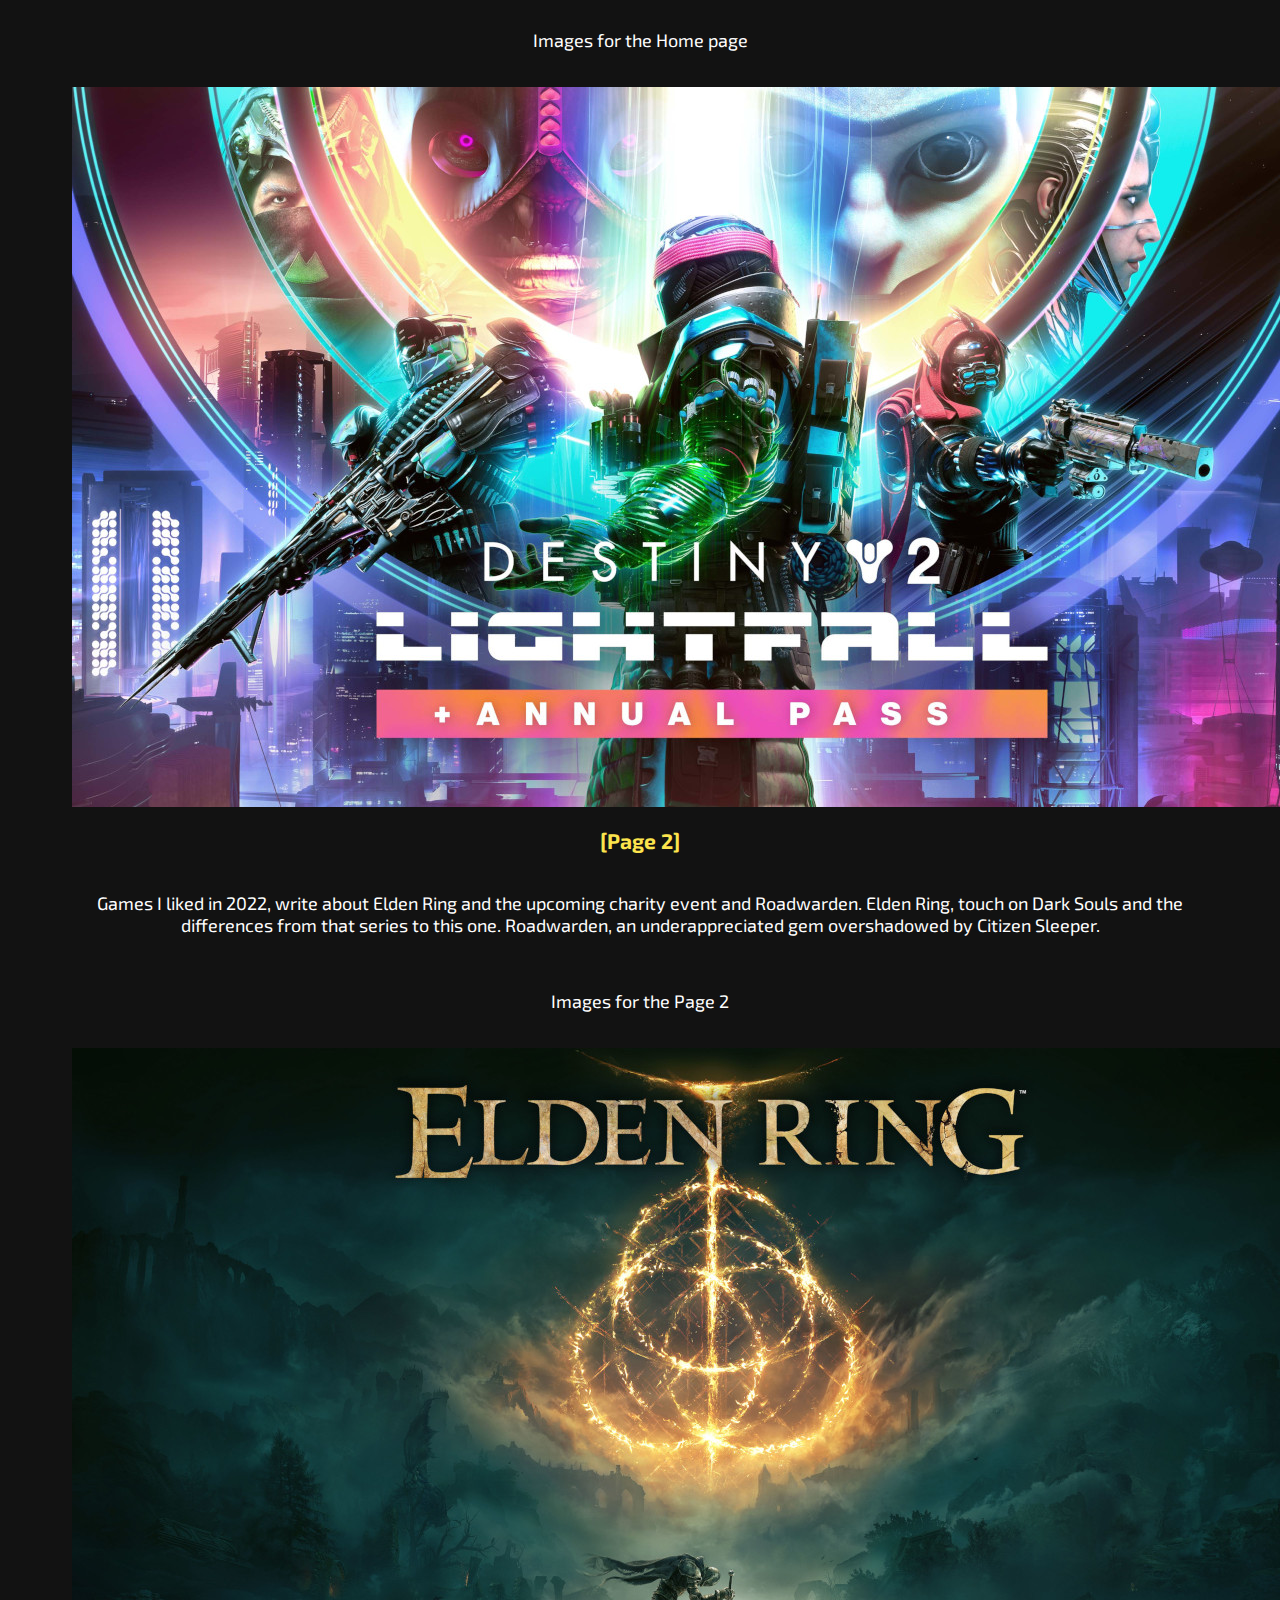
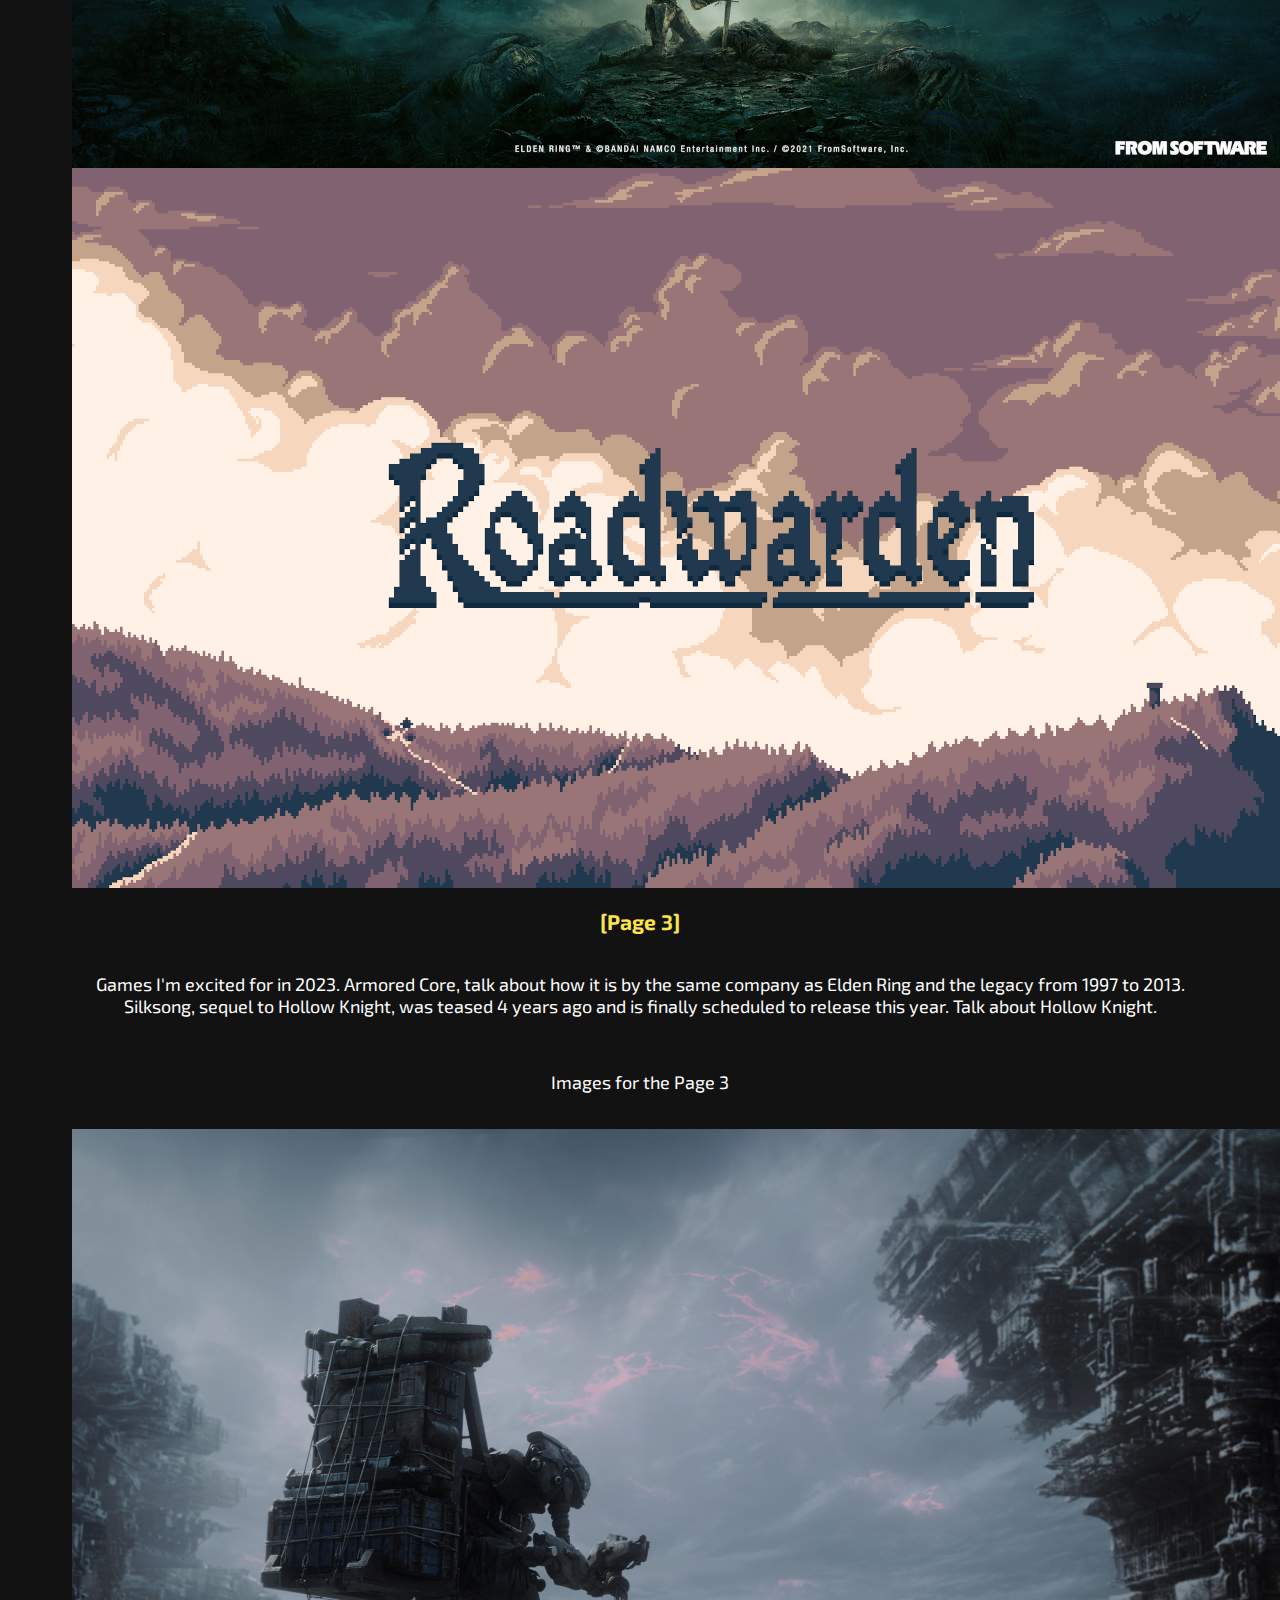
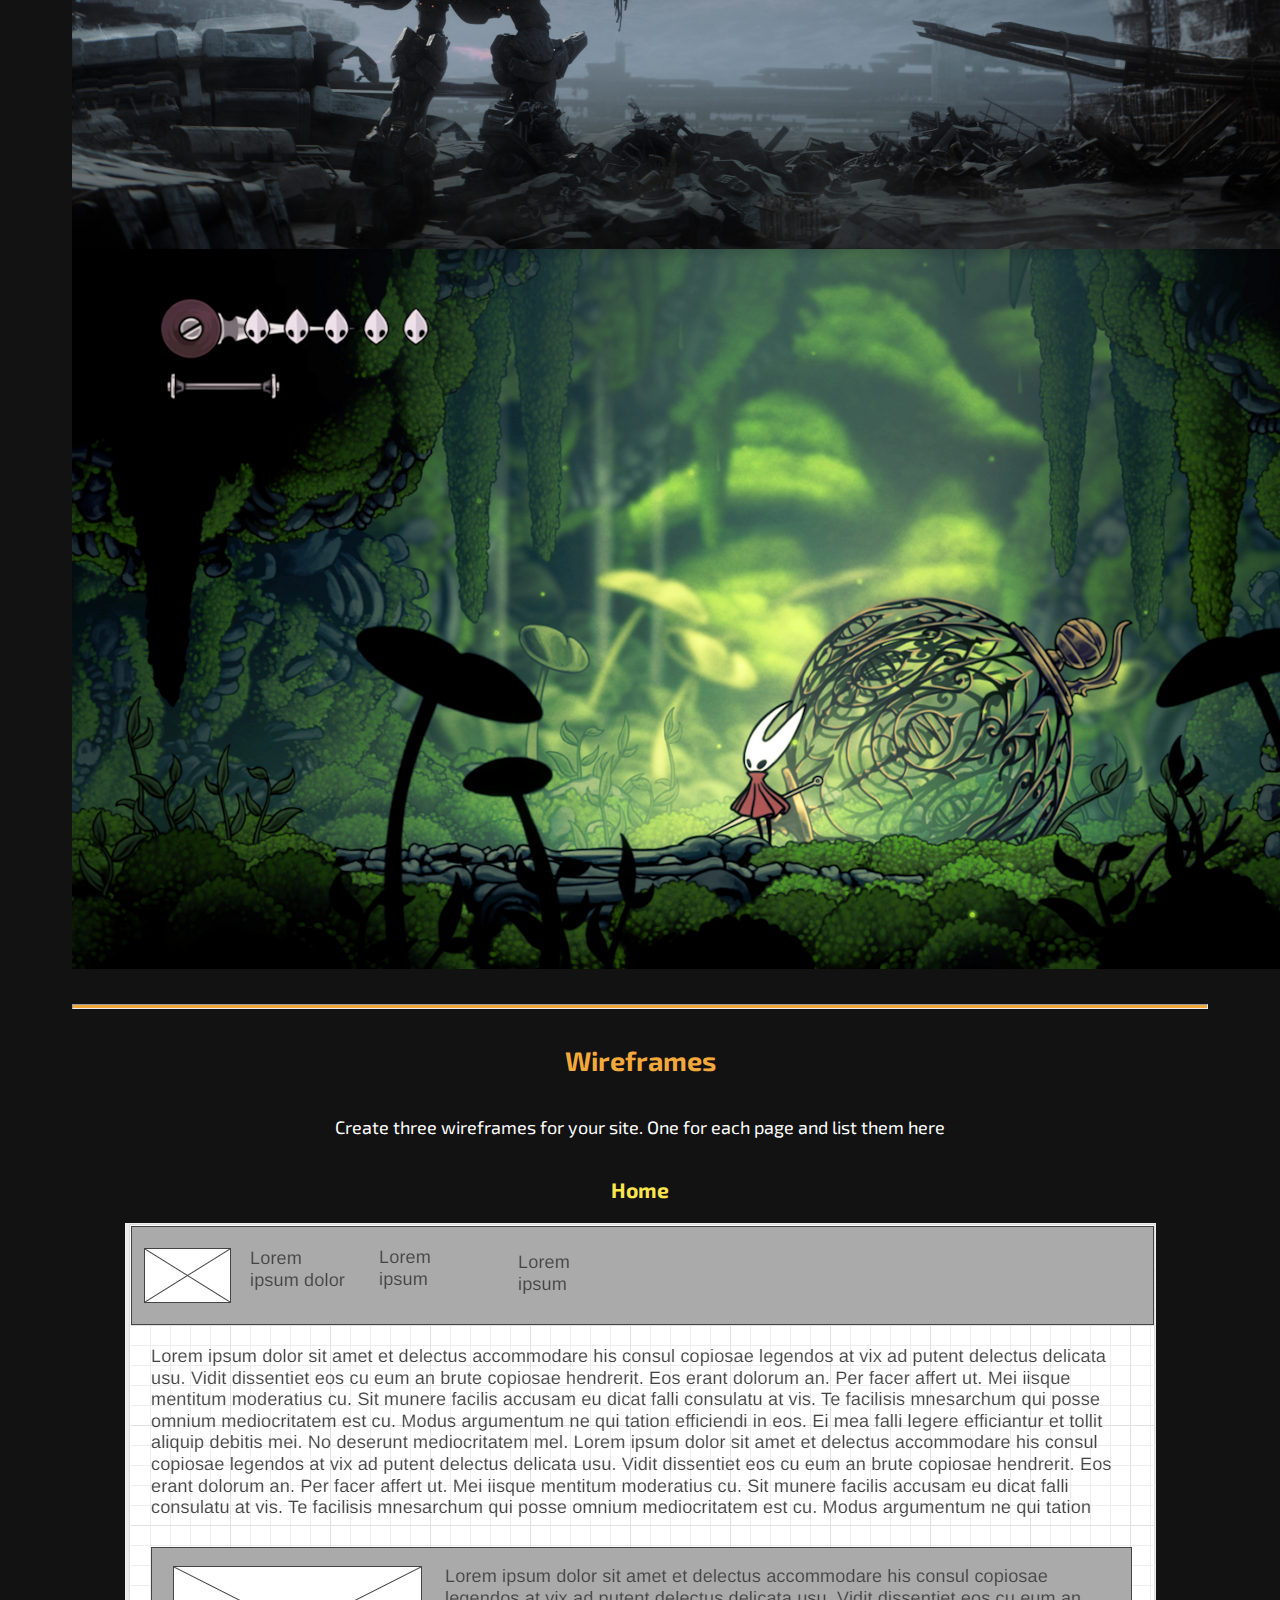
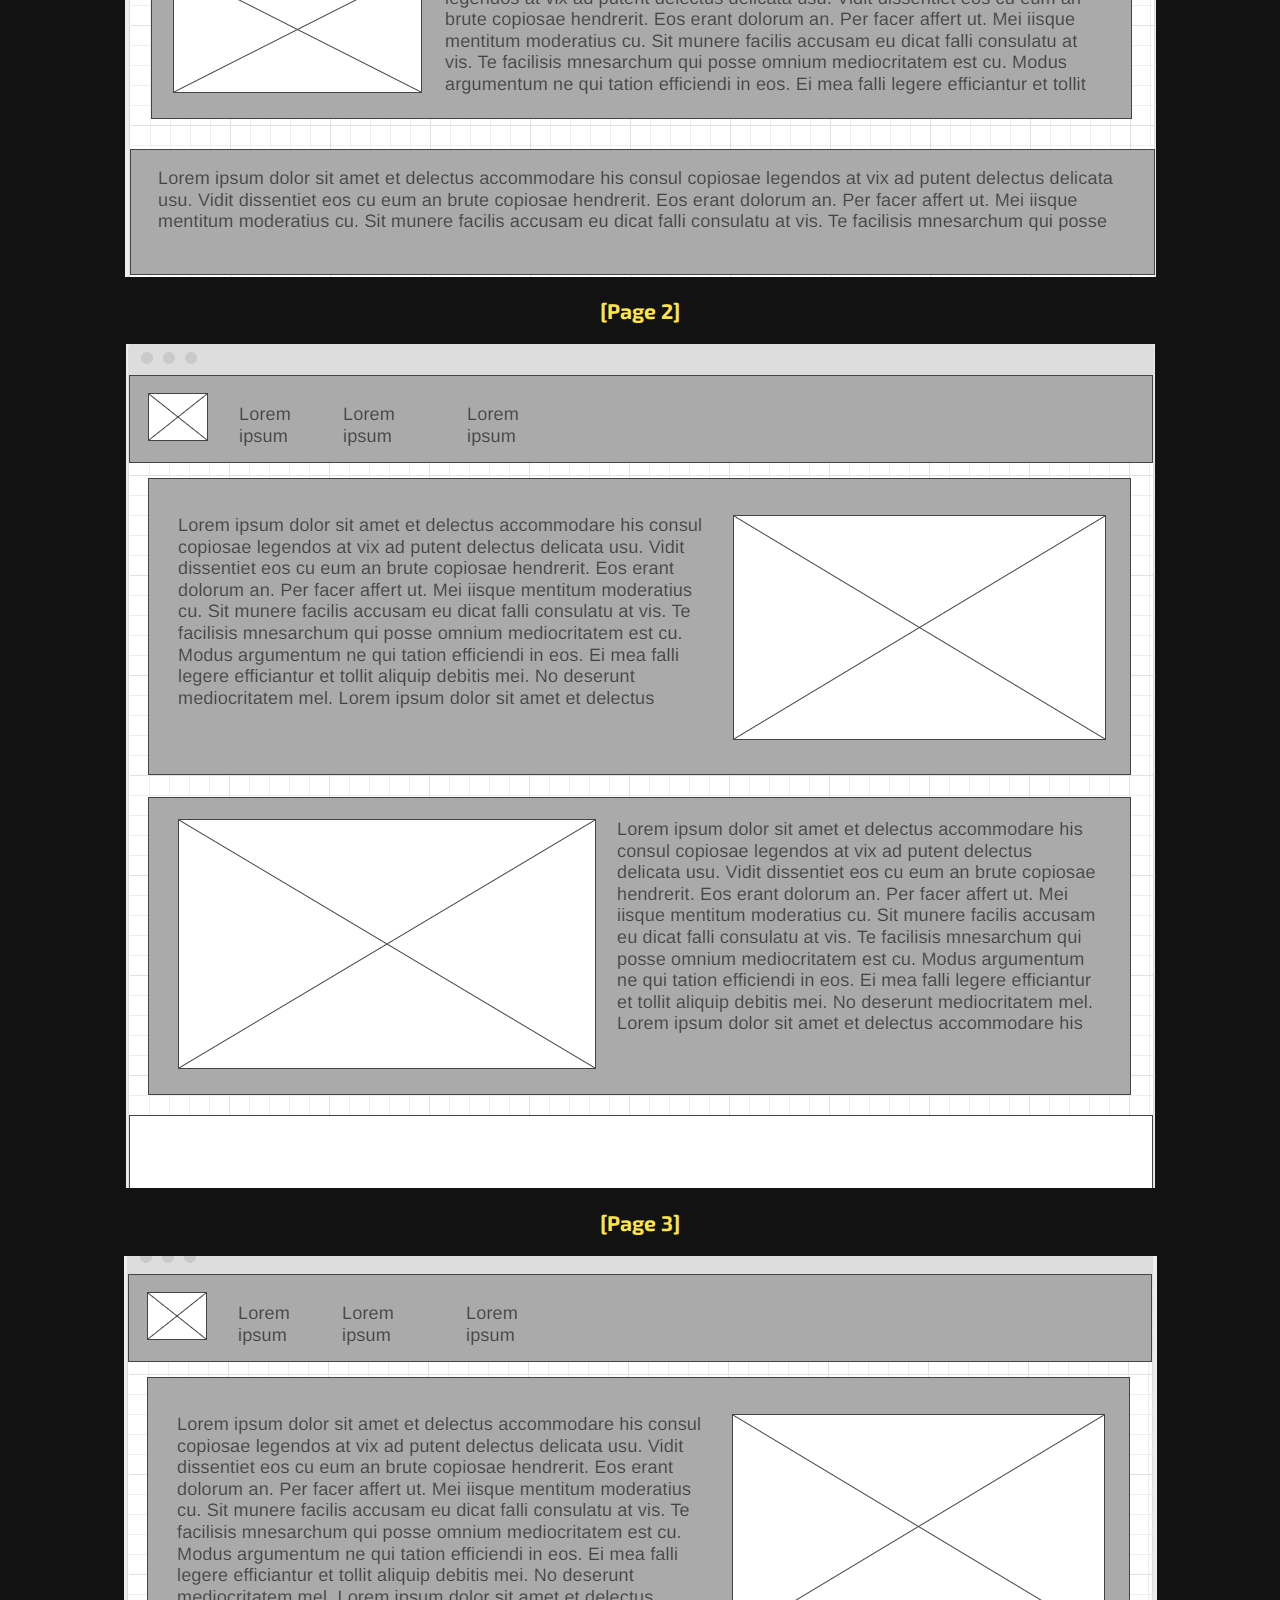
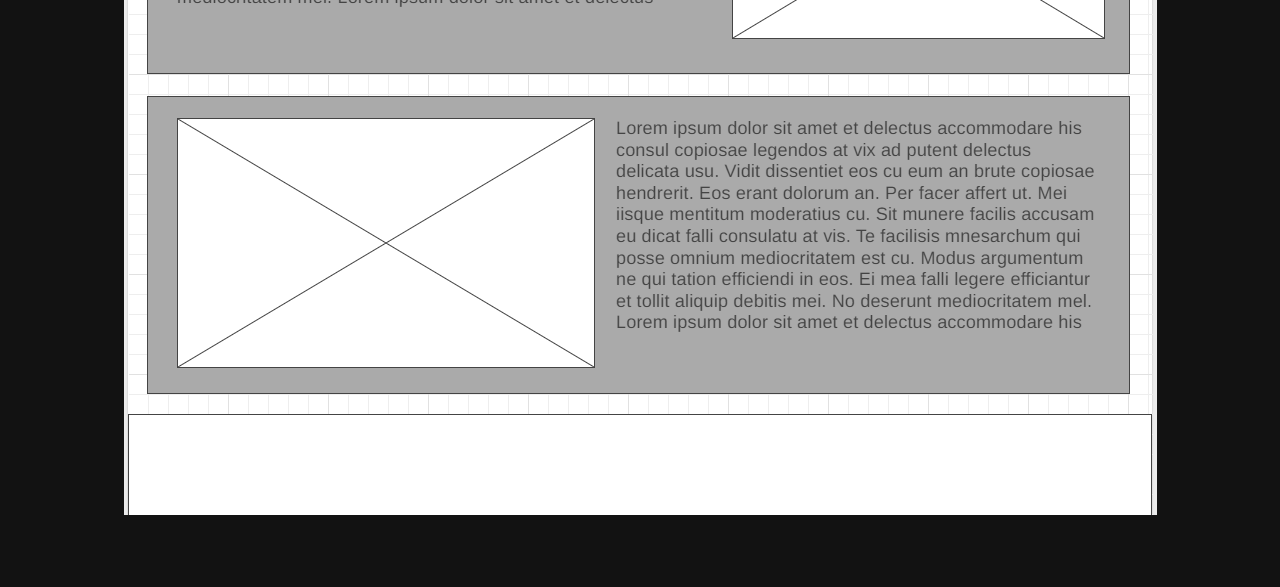
<file: best-2022/site-plan.html>
<!DOCTYPE html>
<html lang="en-us">
    
  <head>
    <meta charset="utf-8">
    <title>Site Plan</title>
    <link type="text/css" rel="stylesheet" href="styles/site-plan.css">
  </head>

  <body>
    <header>
      <h1>Personal Site Plan</h1>
      <h2>Cooper Anderson</h2>
      <h2>WDD 130-1</h2>
      <!-- In the header above, add the name or your site, your name and class number. For example if you are in section 3 you would put WDD 130.03 -->
    </header>
    <main>

      <!-- ------------------------Steps 2-3------------------------------ -->
      <hr>
        <h1>HEY! WHY IS THIS SITE SO DARK?</h1>
        <p>Because I have migraines, I'll be looking at this site for longer than you, and my dark mode plugin messes with the dev tool validator plugin.</p>
        <p>I might add a toggle for light and dark mode next week so that you can blind yourself if you really want to.</p>

      <h2>Overview</h2>
      <h3>Purpose</h3>
      <p>Make a website that talks about my favorite games I played in 2022 as well as upcoming games in 2023 I am excited about.</p>  <!-- change this -->


      <h3>Audience</h3>
      <p>People looking for games to either buy or watch for in 2023.</p>  <!-- change this -->

      <hr>
      <h2>Branding</h2>
      <h3>Website Logo</h3>
      <!-- Replace this with some sort of logo for your site.  A logo can be as simple as the name of your site in a nice font :) -->
      <img src="images/regal-lowres.png" alt="Regal-27 Logo">
      <hr>
      <h2>
        Style Guide
      </h2>

      <!-- ------------------------Steps 4-8------------------------------ -->

      <h3>
        Color Palette
      </h3>
      <!--  The colors you choose for a website are one of the most important decisions you will make. Follow the instructions on the activity in iLearn then return and replace the color codes below with the hex color codes (the 6 digit numbers that show at the bottom of each color) for the colors you have chosen below.  You should have at least 2 colors but do not have to fill in all 4 if you do not need them.  -->

      <!-- Copy and paste the URL to your finished palette below Make sure to paste it into both spots -->
      Palette URL: <a href="https://coolors.co/121212-1f1f1f-ffffff-fce44d-f3a83c" target="_blank">https://coolors.co/121212-1f1f1f-ffffff-fce44d-f3a83c</a>


      <table class="colors">
        <tr><th>Background</th><th>Elevated Background</th><th>Text</th><th>Accent 1</th><th>Accent 2</th></tr>
        <!-- Replace the numbers in the boxes below with your hex color codes. Then switch to the site-plan.css file and change your colors there as well. -->
        <tr><td class="primary">[#121212]</td><td class="secondary">[#1F1F1F]</td><td class="tertiary">[#FFFFFF]</td><td class="accent1">[#FCE44D]</td><td class="accent2">[#F3A83C]</td></tr>
      </table>

      <!-- ------------------------Step 9------------------------------ -->

      <h3>
        Typography
      </h3>
      <!-- Choose a font for your paragraphs (body copy) and headlines. What font(s) have you chosen? Why did you choose what you did?  Make sure to review the list of web safe fonts at W3Schools.org as a starting point.  Think also about which of your colors above you might use for background and font colors. -->

      <h4>
        Heading Font: Exo-2  <!-- change this -->
      </h4>
      <h4>
        Paragraph Font: Exo-2  <!-- change this -->
      </h4>
      <h3>
        Normal paragraph example
      </h3>
      <p>
        Lorem ipsum dolor sit amet, consectetur adipiscing elit, sed do eiusmod tempor incididunt ut labore et dolore magna aliqua. Ut enim ad minim veniam, quis nostrud exercitation ullamco laboris nisi ut aliquip ex ea commodo consequat. Duis aute irure dolor in reprehenderit in voluptate velit esse cillum dolore eu fugiat nulla pariatur. Excepteur sint occaecat cupidatat non proident, sunt in culpa qui officia deserunt mollit anim id est laborum.
      </p>
      <h3>
        Colored paragraph example
      </h3>
      <p class="colored">
        Lorem ipsum dolor sit amet, consectetur adipiscing elit, sed do eiusmod tempor incididunt ut labore et dolore magna aliqua. Ut enim ad minim veniam, quis nostrud exercitation ullamco laboris nisi ut aliquip ex ea commodo consequat. 
      </p>

      <!-- ------------------------Step 10------------------------------ -->

      <h3>
        Navigation
      </h3>
      <!-- Think about how you want your navigation bar to look. In the site-plan.css file change the colors to your colors to get the look you desire. --> 
      <nav>
        <a href="#">Home</a>
        <a href="#">Page2</a>
        <a href="#">Page3</a>
      </nav>
      <hr>
      <h2>
        Site Map
      </h2>
      <div class="sitemap">
        <div class="sm-home">
          Home
        </div>
        <div class="sm-page2">
          Best of 2022 <!-- change this -->
        </div>
        <div class="sm-page3">
          Upcoming in 2023  <!-- change this -->
        </div>

        <div class="top">
          &nbsp;
        </div>
        <div class="left">
          &nbsp;
        </div>
        <div class="right">
          &nbsp;
        </div>

      </div>

      <!-- --------Content Section -------------- -->
      <hr>
      <h2>
        Content
      </h2>
      <h3>Home page</h3>
      <p>
        Introduction about myself, games I like, games I am playing right now. Write a paragraph about Destiny past and where its going next.
      </p>
      <p>Images for the Home page</p>
        <img src="images/lightfall.jpg" alt="Destiny 2: Lightfall">
      </ul>
      <h3>[Page 2]</h3>
      <p>
        Games I liked in 2022, write about Elden Ring and the upcoming charity event and Roadwarden. Elden Ring, touch on Dark Souls and the differences from that series to this one. Roadwarden, an underappreciated gem overshadowed by Citizen Sleeper.
      </p>
      <p>Images for the Page 2</p>
        <img src="images/elden_ring.jpg" alt="Elden Ring">
        <img src="images/roadwarden.png" alt="Roadwarden">

      </ul>
      <h3>[Page 3]</h3>
      <p>
        Games I'm excited for in 2023. Armored Core, talk about how it is by the same company as Elden Ring and the legacy from 1997 to 2013. Silksong, sequel to Hollow Knight, was teased 4 years ago and is finally scheduled to release this year. Talk about Hollow Knight.
      </p>
      <p>Images for the Page 3</p>
        <img src="images/ac_vi.jpg" alt="Armored Core VI Fires of Rubicon">
        <img src="images/silksong.PNG" alt="Hollow Knight: Silksong">

      </ul>
      <hr>
      <h2>
        Wireframes
      </h2>
      <p>
        Create three wireframes for your site. One for each page and list them here</p>

      <h3>Home</h3>
     
      <img src="images/home.PNG" alt="home page wireframe">

      <h3>[Page 2]</h3>
  
      <img src="images/2022.PNG" alt="page 2 wireframe">

      <h3>[Page 3]</h3>
 
      <img src="images/2023.PNG" alt="page 3 wireframe">
    </main>
  </body>

</html>
</file>
<file: css/style.css>
body {
    text-align: center;
}

nav {
    background-color: steelblue;
    padding: 10px;
}

a {
    color: white;
    margin: 40px;
    line-height: 1.5em;
}

h1, h2 {
    color: steelblue;
}

img {
    width: 800px;
    border: 4px solid steelblue;
}

p {
    padding: 10px;
}

#active {
    background-color: white;
    color: steelblue;
}
</file>
<file: best-2022/styles/style.css>
/* if you are using any Google fonts change the font names below to your fonts. 
Any spaces in your font name should be replaced with a +. 
Fonts are separated by a | */
@import url('https://fonts.googleapis.com/css2?family=Exo+2:wght@300&display=swap');

:root {
  /* change the values below to your colors from your palette */
  --background-color: #121212;
  --elevated-background-color: #1F1F1F ;
  --text-color: #F1F1F1;
  --accent1-color: #FCE44D;
  --accent2-color: #F3A83C;

  --heading-font: "Exo 2", Arial, Helvetica, sans-serif;
  --paragraph-font: "Exo 2", Arial, Helvetica, sans-serif;

  /* colors */
  --headline-dark: var(--text-color);
  --heading-1-dark: var(--accent2-color);
  --heading-2-dark: var(--accent1-color);

  --p-dark: var(--text-color);

  --nav-bg: var(--elevated-background-color);
  --nav-bg-hover: var(--background-color);
  --nav-link: var(--text-color);
  --nav-link-hover: var(--accent2-color);
}


body {
  margin: 0 auto;
}

.feature {
    margin: 10px;
    padding: 0px 10px;
    color: var(--text-color);
    border: 1px solid var(--accent1-color);
    background-color: var(--elevated-background-color);
}

.feature_img_odd {
  float: right;
  padding: 10px 0 10px 10px;
}

.feature_img_even {
  float: left;
  padding: 10px 10px 10px 0px;
}

footer {
  background-color: var(--elevated-background-color);
}

h1, h2, h3, h4, h5, h6 {
  font-family: var(--heading-font);
}
h1, h4, h5, h6, p {
    color: var(--headline-dark);
}

h2 {
    color: var(--heading-1-dark);
}
h3 {
    color: var(--heading-2-dark);
}
hr {
  height: 3px;
  margin: 35px 0;
  background: var(--accent2-color);
}
header {
  text-align: center;
  color: var(--text-color);
  border: 1px solid var(--accent1-color);
  background-color: var(--elevated-background-color);
}
header > h1, header > h2 {
  color: var(--headline-color-on-color);
}

html {
    background-color: var(--background-color);
}

.logo {
    padding-top: 10px;
    width: 120px;
}

#logo_link {
    align-self: center;
    justify-self: center;
    padding-top: 5px;
}

p {
  font-family: var(--paragraph-font);
  color: var(--text-color);
  padding: 1em;
}

nav {
  overflow: hidden;
}
nav a {
  float: left;
  text-align: center;
  padding: 14px 16px;
  padding: 38px 16px 14px 16px;
  text-decoration: none;
  font-size: 17px;
}
nav a:link, nav a:visited {
  color: var(--nav-link);
}
nav a:hover {
  color: var(--nav-link-hover);
}

span.clear {
  clear: both;
  display: block;
}
</file>
<file: wwr/styles/style.css>
@import url('https://fonts.googleapis.com/css2?family=Nanum+Gothic:wght@400;800&display=swap');

:root {
    --primary-color: #218380;
    --secondary-color: #423E28;
    --accent1-color: #F4AC45;
    --accent2-color: #FBFBFF;
   
    --heading-font: 'Nanum Gothic', 'Verdana', sans-serif;
    --paragraph-font: 'Nanum Gothic', 'Verdana', sans-serif;
}

#background {
    background-color: var(--primary-color);
    height: 725px;
    grid-column: 1/11;
    grid-row: 4/9;
}

body {
    background-color: var(--accent2-color);
    font-size: 22px;
    margin: 0;
    padding: 0;
}

.button-box {
    text-align: center;
}

.card-img {
    border: 10px solid var(--secondary-color);
    width: 100%;
}

.contact, .join {
    background-color: var(--secondary-color);
    border-radius: 5px;
    color: var(--accent2-color);
    font-size: 18px;
    margin-top: 45px;
    padding: 15px 30px;
    text-decoration: none;
}

.contact:hover, .join:hover {
    background-color: var(--accent1-color);
    color: var(--secondary-color);
}

#content {
    max-width: 1600px;
    margin: 0 auto;
}

footer {
    align-items: center;
    background-color: var(--primary-color);
    color: var(--accent2-color);
    display: flex;
    justify-content: space-around;
    margin-top: 200px;
    padding: 25px 50px;
}

footer a {
    color: var(--accent2-color);
    text-decoration: none;
}

footer a:hover {
    color: var(--accent1-color);
    text-decoration: underline;
}

footer p {
    font-size: 1.2em;
}

footer .social img {
    padding-top: 15px;
}

header {
    background-color: var(--secondary-color);
    display: grid;
    grid-template-columns: 150px auto;
}

#hero {
    display: grid;
    grid-template-columns: 1fr 3fr 1fr;
}

#hero-box {
    grid-column: 1/4;
    grid-row: 1/3;
}

#hero-img {
    width: 100%;
}

#hero-msg {
    grid-column: 2/3;
    grid-row: 1/2;
}

#hero-msg h1, #hero-msg h4 {
    color: var(--accent2-color);
    text-align: center;
}

.home-title {
    color: var(--secondary-color);
    font-size: 2em;
    margin-top: 10px;
}

h1, h2, h3, h4, h5, h6 {
    font-family: var(--heading-font);
}

h2 {
    margin: 0;
}

h4 {
    color: var(--secondary-color);
}

.icon, .logo {
    padding-top: 10px;
    width: 80px;
}

#logo_link {
    align-self: center;
    justify-self: center;
    padding-top: 5px;
}

main #home-grid {
    display: grid;
    grid-template-columns: repeat(10, 1fr);
}

main section {
    text-align: center;
}

main section img {
    box-sizing: border-box;
}

.mountains {
    grid-column: 2/7;
    grid-row: 5/8;
    width: 100%;
}

.msg {
    background-color: var(--primary-color);
    grid-column: 2/7;
    grid-row: 5/8;
    line-height: 1.5em;
    padding: 35px;
}

.msg h2 {
    color: var(--accent2-color);
}

.msg p {
    color: var(--accent2-color);
    font-size: .8em;
    padding: 35px;
    padding-bottom: 15px;
}

nav {
    display: flex;
    justify-content: space-around;
}

nav a {
    text-align: center;
    background-color: var(--secondary-color);
    color: var(--accent2-color);
    text-decoration: none;
}

nav a:hover {
    background-color: var(--accent1-color);
    color: var(--secondary-color);
}

p {
    font-family: var(--paragraph-font);
}

.camping-card {
    grid-column: 5/7;
    grid-row: 2/3;
    margin: 20px 0;
}

.rapids-card {
    grid-column: 8/10;
    grid-row: 2/3;
    margin: 20px 0;
}

.rivers-card {
    grid-column: 2/4;
    grid-row: 2/3;
    margin: 20px 0;
}
</file>
<file: positionstyles.css>
/* CSS - Name: "positionstyles.css" */
/* Activity 1 styles */
.content1 {
  /* This is the parent of the activity 1 boxes. */
  display: grid;
  grid-template-columns: 1fr 1fr;
  justify-items:center;
  grid-gap: 20px;
}
.red1 { 
  width: 100%; 
  height: 100px; 
  background-color: red; 
  grid-column: 1/3;
} 
.green1 {
  width: 200px; 
  height: 200px; 
  background-color: green; 

} 
.yellow1 {
  width: 200px; 
  height: 200px; 
  background-color: gold; 
} 
.blue1 {
  width: 100%; 
  height: 100px; 
  background-color: blue; 
  grid-column: 1/3;
} 
/* Activity 2 styles */ 
.content2 {
  /* This is the parent of the activity 2 boxes. */
  display: grid;
  grid-template-columns: 50px 50px 50px 50px 50px;
}
.red2 {
  width: 100px; 
  height: 100px; 
  background-color: red; 
} 
.green2 { 
  width: 100px; 
  height: 100px; 
  background-color: green;
  margin-top: 50px;
} 
.yellow2 {
  width: 100px; 
  height: 100px; 
  background-color: gold; 
  margin-top: 100px;
} 
.blue2 {
  width: 100px; 
  height: 100px; 
  background-color: blue;
  margin-top: 150px;
} 
/* Activity 3 styles */ 
.content3 {
  /* This is the parent of the activity 3 boxes. */
  display: grid;
  grid-template-columns: 1fr 75px 1fr;
}
.red3 {
  width: 100%; 
  height: 100px; 
  background-color: red;
  grid-column: 1/4;
} 
.green3 {
  width: 100%; 
  height: 200px; 
  background-color: green;
  grid-column: 1/2;
} 
.yellow3 {
  width: 100%; 
  height: 200px; 
  background-color: gold;
  grid-column: 3/4;
} 
.blue3 {
  width: 100%;
  height: 100px; 
  background-color: blue;
  grid-column: 1/4;
} 
/* Activity 4 styles */ 
.content4 {
  /* This is the parent of the activity 4 boxes. */
  display: grid;
  grid-template-columns: 1fr 1fr;
  grid-template-rows: 1fr 1fr 1fr;
  height: 400px;
}
.red4 {
  width: 100%; 
  height: 100%; 
  background-color: red;
  grid-column: 1/2;
  grid-row: 1/4;
} 
.green4 {
  width: 100%; 
  height: 100%; 
  background-color: green; 
  grid-column: 2/3;
  grid-row: 1/2;
} 
.yellow4 {
  width: 100%; 
  height: 100%; 
  background-color: gold; 
  grid-column: 2/3;
  grid-row: 2/3;
} 
.blue4 {
  width: 100%; 
  height: 100%; 
  background-color: blue; 
  grid-column: 2/3;
  grid-row: 3/4; 
} 
/* Activity 5 styles */ 
.content5 {
  /* This is the parent of the activity 5 boxes. */
  height: 400px;
}
.red5 { 
  width: 100%; 
  height: 100px; 
  background-color: red; 
} 
.green5 { 
  width: 200px; 
  height: 200px; 
  background-color: green; 
  float: left;
} 
.yellow5 {
  width: 100%; 
  height: auto;
  min-height: 200px;
  background-color: gold;
} 
.blue5 {
  width: 100%; 
  height: 100px; 
  background-color: blue;
  clear: both;
} 
/* Activity 6 styles */ 
.content6 {
  /* This is the parent of the activity 6 boxes. */
  display: grid;
  grid-template-columns: repeat(6, 100px);
  grid-template-rows: repeat(6, 100px);
}
.red6 {
  width: 100%; 
  height: 100%; 
  background-color: red;
  grid-column: 1/5;
  grid-row: 1/3;
  z-index: 0;
} 
.green6 {
  width: 100%; 
  height: 100%; 
  background-color: green; 
  z-index: 2;
  grid-column: 1/3;
  grid-row: 5/7;
} 
.yellow6 {
  width: 100%; 
  height: 100%; 
  background-color: gold;
  z-index: 2;
  grid-column: 5/7;
  grid-row: 3/7;
} 
.blue6 {
  width: 100%; 
  height: 100%; 
  background-color: blue;
  z-index: 1;
  grid-column: 2/6;
  grid-row: 2/6;
} 


/* Do not make any changes below here */
.activity {
  width: 70%; 
  margin: 20px auto; 
  font-family: Arial, sans-serif; 
  border: 1px solid black; 
  padding: 10px; 
  clear:both; 
  overflow: auto;
} 

.hint {
  border: 1px solid grey;
  background: #e0e0e0;
  padding: .5em;
  position: relative;
  margin: 1em 0;
}
.hint h3 {
  margin: 0;
}
.hint:hover {
  background: #d0d0d0;
}
.hint > div {
  display: none;
}

.hint input[type=checkbox] {
  position: absolute;
  width: 100%;
  height: 100%;
  opacity: 0;
  z-index: 1;
  cursor: pointer;
}

.hint input[type=checkbox]:checked ~ div {
  display: block;
}

.hint i {
  position: absolute;
  transform: translate(-6px, 0);
  margin-top: 16px;
  right: 10px;
  top: -3px;
}
.hint i:before, .hint i:after {
  content: "";
  position: absolute;
  background-color: black;
  width: 3px;
  height: 9px;
}
.hint i:before {
  transform: translate(2px, 0) rotate(45deg);
}
.hint i:after {
  transform: translate(-2px, 0) rotate(-45deg);
}

.hint input[type=checkbox]:checked ~ i:before {
  transform: translate(-2px, 0) rotate(45deg);
}
.hint input[type=checkbox]:checked ~ i:after {
  transform: translate(2px, 0) rotate(-45deg);
}
.hint a {
  position: relative;
  z-index: 1;
}
</file>
<file: best-2022/styles/site-plan.css>
/* if you are using any Google fonts change the font names below to your fonts. 
Any spaces in your font name should be replaced with a +. 
Fonts are separated by a | */
@import url('https://fonts.googleapis.com/css2?family=Exo+2:wght@300&display=swap');

:root {
  /* change the values below to your colors from your palette */
  --background-color: #121212;
  --elevated-background-color: #1F1F1F ;
  --text-color: #FFFFFF;
  --accent1-color: #FCE44D;
  --accent2-color: #F3A83C;

  /* change the values below to your chosen font(s) */
  --heading-font: "Exo 2", Arial, Helvetica, sans-serif;
  --paragraph-font: "Exo 2", Arial, Helvetica, sans-serif;

  /* colors */
  --headline-dark: var(--text-color);
  --heading-1-dark: var(--accent2-color);
  --heading-2-dark: var(--accent1-color);

  --p-dark: var(--text-color);

  --nav-bg: var(--elevated-background-color);
  --nav-bg-hover: var(--background-color);
  --nav-link: var(--text-color);
  --nav-link-hover: var(--accent1-color);
}


/*  Look around below...but DON'T CHANGE ANYTHING! */

body {
  max-width: 1200px;
  margin: 0 auto;
  padding: 4em;
  font-size: 18px;
  text-align: center;
}
img {
  display: block;
  margin: 0 auto;
}
h1, h2, h3, h4, h5, h6 {
  font-family: var(--heading-font);
}
h1, h4, h5, h6, p {
    color: var(--text-color);
}

h2 {
    color: var(--heading-1-dark);
  text-align: center;
}
h3 {
    color: var(--heading-2-dark);
}
hr {
  height: 3px;
  margin: 35px 0;
  background: var(--accent2-color);
}
header {
  padding: 1em;
  text-align: center;
  color: var(--text-color);
  border: 1px solid var(--accent1-color);
  background-color: var(--elevated-background-color);
}
header > h1, header > h2 {
  color: var(--headline-color-on-color);
}

html {
    background-color: var(--background-color);
}

p {
  font-family: var(--paragraph-font);
  color: var(--text-color);
  padding: 1em;
}
.colors {
  width: 100%;
  min-width: 350px;
  margin: 30px auto;
  text-align: center;
}
.colors th {
  background-color: #999;
}
.colors td{
  width: 20%;
  height: 3em;
}

.primary {
  background-color: var(--background-color);
  color: var(--text-color);
}
.secondary {
  background-color: var(--elevated-background-color);
  color: var(--text-color);
}
.tertiary {
  background-color: var(--text-color);
  color: var(--background-color);
}
.accent1 {
  background-color: var(--accent1-color);
}
.accent2{
  background-color: var(--accent2-color);
}

p.colored {
  background-color: var(--elevated-background-color);
  border: 1px solid var(--accent1-color);
  color: var(--text-color);
}

nav {
  background-color: var(--nav-bg);
  line-height: 3em;
  text-align: center;
  font-size: 1.2em;
}
nav  {
  list-style-type: none;
  display: flex;

}
nav a {
  padding:1em;
  min-width: 120px;
  text-decoration: none;
  padding: 10px;
}
nav a:link, nav a:visited {
  color: var(--nav-link);
}
nav a:hover {
  color: var(--nav-link-hover);
  background-color: var(--nav-bg-hover);
}

.sitemap {
  background-color: white;

  display: grid;
  justify-content: center;

  grid-template-columns: repeat(6, 15%);
  grid-template-rows: 3em 1.5em 1.5em 3em;
  grid-template-areas: ". . home home . ."
    ". . . top . ."
    ". left left right right ."
    "page2 page2 . . page3 page3";
}
.sitemap > div {

  text-align: center;

}
.sm-home {
  grid-area: home;
  background-color: #ccc;
  line-height: 3em;
}
.sm-page2 {
  grid-area: page2;
  background-color: #ccc;
  line-height: 3em;
}
.sm-page3 {
  grid-area: page3;
  background-color: #ccc;
  line-height: 3em;
}

.top {
  grid-area: top;
  border-left: 1px solid;
}

.left {
  grid-area: left;
  border-top: 1px solid;
  border-left: 1px solid;
}

.right {
  grid-area: right;
  border-top: 1px solid;
  border-right: 1px solid;
}
</file>
